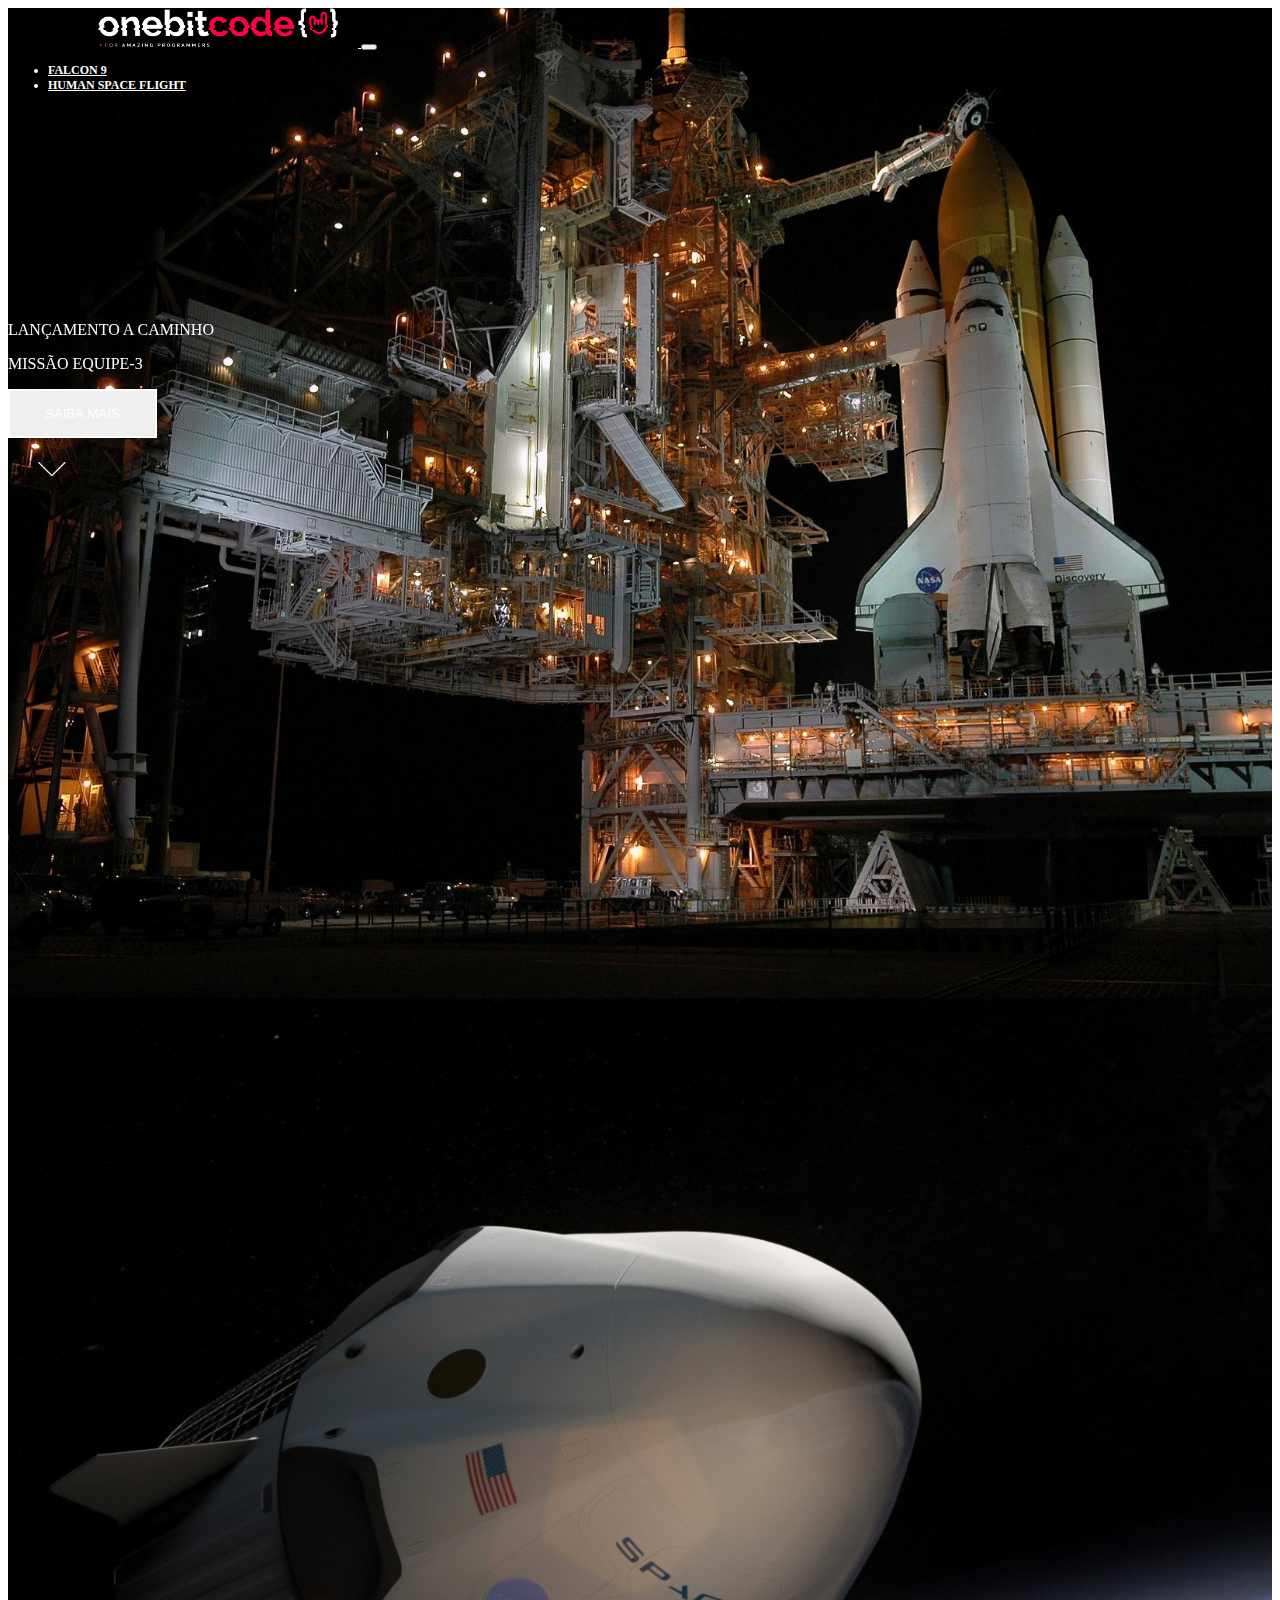
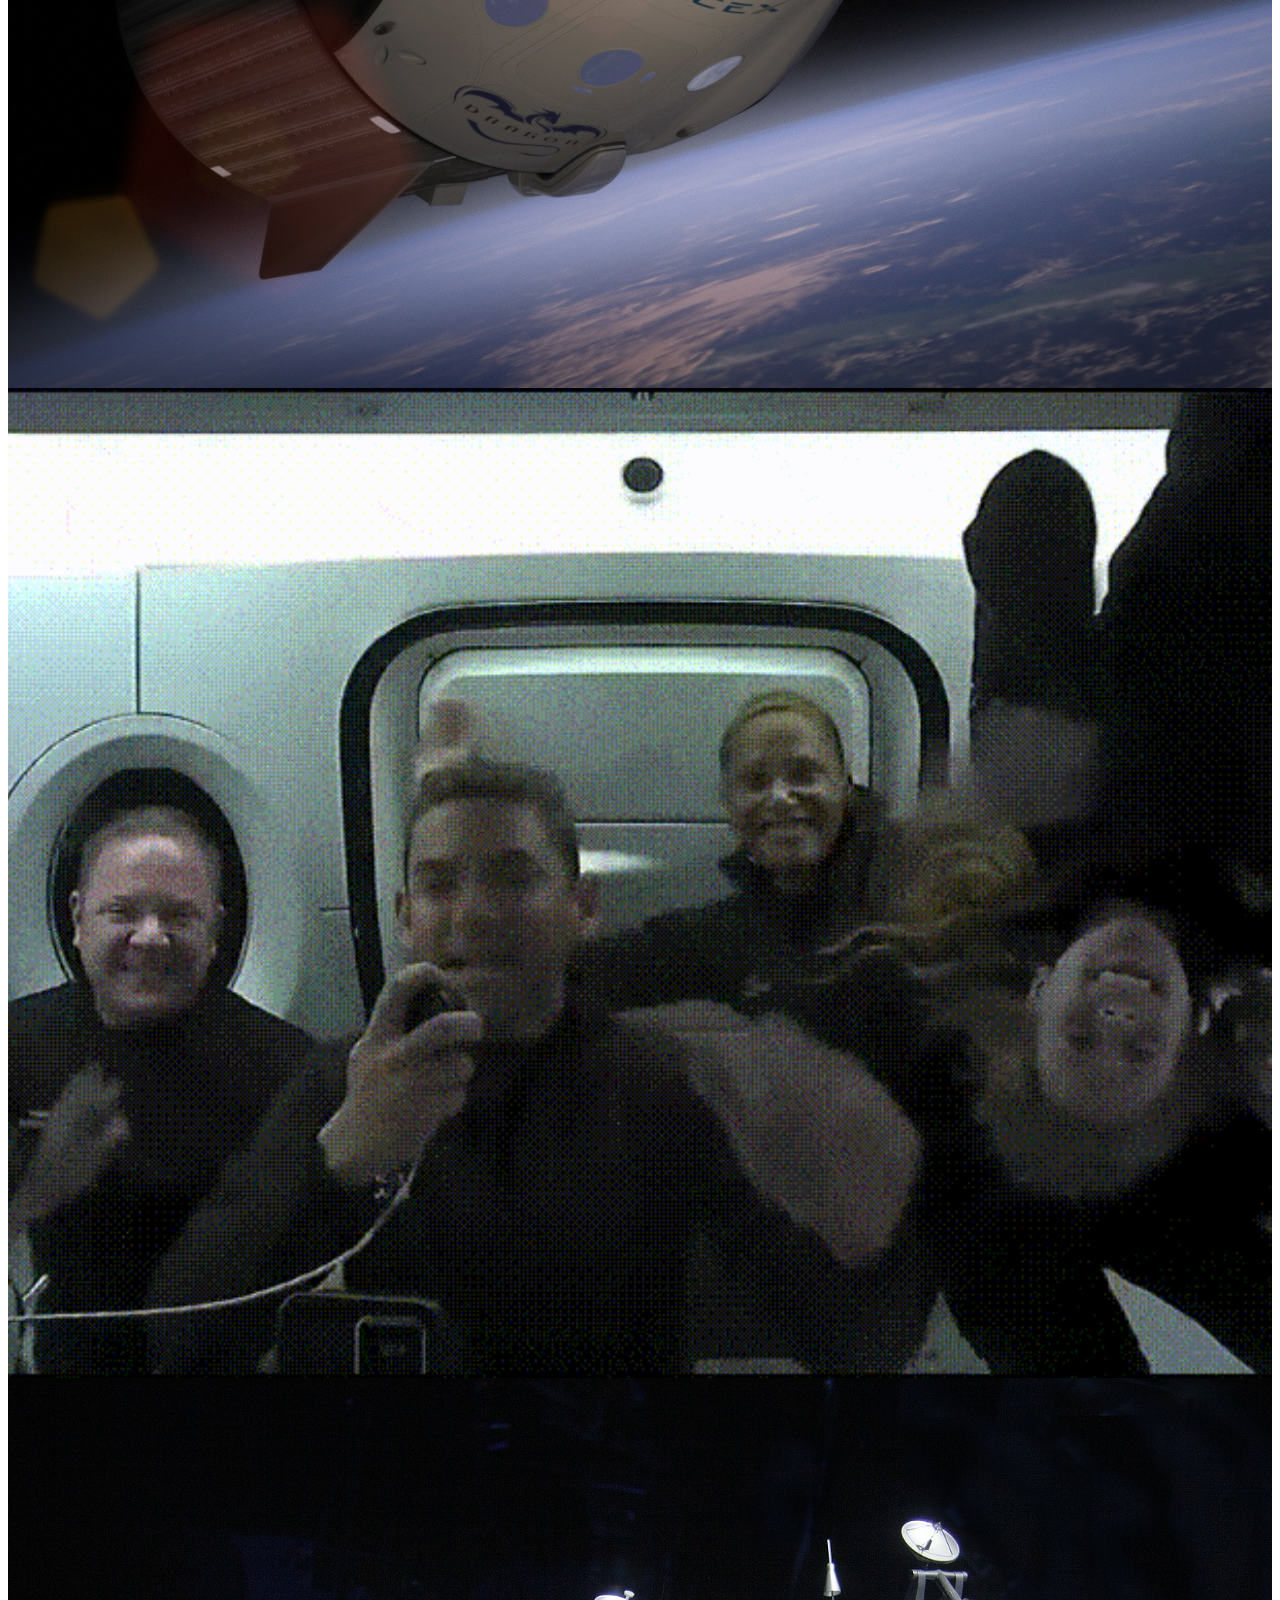
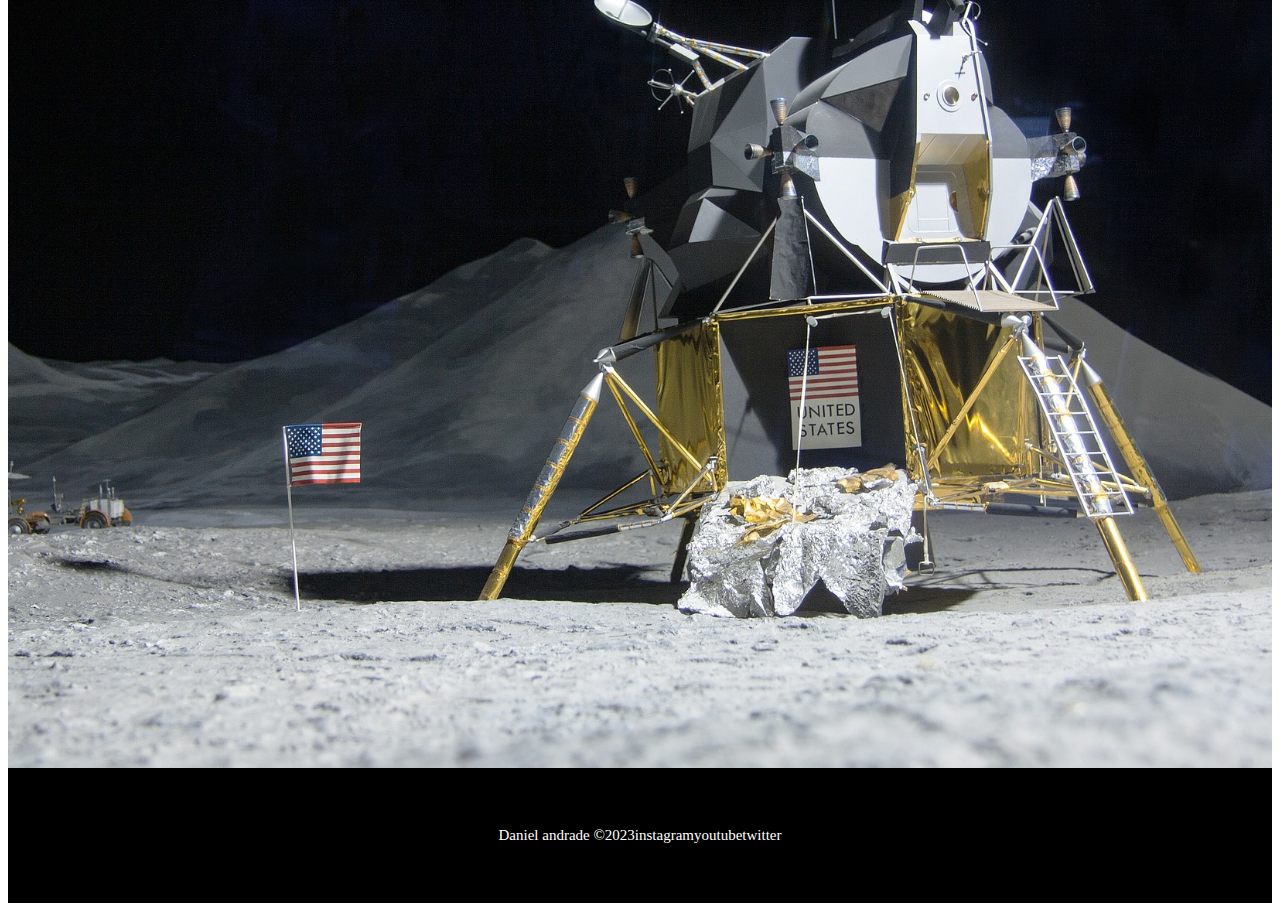
<file: index.html>
<!DOCTYPE html>
<html lang="en">
  <head>
    <meta charset="UTF-8" />
    <meta http-equiv="X-UA-Compatible" content="IE=edge" />
    <meta name="viewport" content="width=device-width, initial-scale=1.0" />

    <!--bootstrap css-->

    <link
      href="https://cdn.jsdelivr.net/npm/bootstrap@5.1.3/dist/css/bootstrap.min.css"
      rel="stylesheet"
      integrity="sha384-1BmE4kWBq78iYhFldvKuhfTAU6auU8tT94WrHftjDbrCEXSU1oBoqyl2QvZ6jIW3"
      crossorigin="anonymous"
    />
    <!-- lib text-->
    <link rel="stylesheet" href="https://unpkg.com/aos@next/dist/aos.css" />
    <!--favicon-->
    <link
      rel="shortcut icon"
      href="./imagens/favicon.png"
      type="image/x-icon"
    />
    <!--link do css -->
    <link rel="stylesheet" href="./css/style.css" />
    <title>Onebitx</title>
  </head>
  <body>
    <div class="container-fluid container00 container01">
      <div class="contaner">
        <header class="header">
          <nav class="navbar navbar-expand-lg navbar-dark bg-transparent pt-4">
            <div class="container-fluid">
              <a class="navbar-brand" href="/index.html">
                <img
                  src="/imagens/logo-obc-2021-darkbg.png"
                  alt="logoOneBitCode"
                  class="logoPc"
                />
              </a>
              <button
                class="navbar-toggler"
                type="button"
                data-bs-toggle="collapse"
                data-bs-target="#navbarNav"
                aria-controls="navbarNav"
                aria-expanded="false"
                aria-label="Toggle navigation"
              >
                <span class="navbar-toggler-icon"></span>
              </button>
              <div class="collapse navbar-collapse" id="navbarNav">
                <ul class="navbar-nav">
                  <li class="nav-item">
                    <a
                      class="nav-link active"
                      aria-current="page"
                      href="/falcon9.html"
                      id="navitem"
                      >FALCON 9</a
                    >
                  </li>
                  <li class="nav-item">
                    <a
                      class="nav-link active"
                      href="/humanspace.html"
                      id="navitem"
                      >HUMAN SPACE FLIGHT</a
                    >
                  </li>
                </ul>
              </div>
            </div>
          </nav>
        </header>
      </div>
      <div
        class="container titlePadding"
        data-aos="fade-up"
        data-aos-duration="1500"
      >
        <p class="h5" id="launchcoming">LANÇAMENTO A CAMINHO</p>
        <p class="h1" class="shortTitle">MISSÃO EQUIPE-3</p>
        <button type="button" class="btn btn-outline-light mt-5" id="button">
          SAIBA MAIS
        </button>
        <div class="container text-center">
          <img
            src="./imagens/home/arrowDown.gif"
            alt="arrowDown"
            class="arrowdown"
          />
        </div>
      </div>
    </div>

    <div class="container-fluid container00 container02">
      <div
        class="container titlePadding"
        data-aos="fade-right"
        data-aos-duration="1500"
      >
        <p class="h5" id="launchcoming">MISSÃO COMCLUÍDA</p>
        <p class="h1" class="">MISSÃO EQUIPE-2 RETORNOU PARA A TERRA</p>
        <button type="button" class="btn btn-outline-light mt-5" id="button">
          SAIBA MAIS
        </button>
      </div>
    </div>

    <div class="container-fluid container00 container03">
      <div
        class="container titlePadding"
        data-aos="fade-down"
        data-aos-duration="1500"
      >
        <p class="h5" id="lauchComing">MISSÃO CONCLUÍDA</p>
        <p class="h1">DRAGON RETORNOU PARA A TERRA</p>
        <button type="button" class="btn btn-outline-light mt-5" id="button">
          SAIBA MAIS
        </button>
      </div>
    </div>

    <div class="container-fluid container00 container04">
      <div
        class="container titlePadding"
        data-aos="fade-down-right"
        data-aos-duration="1500"
      >
        <p class="h1">STARSHIP POUSA ASTRONALTAS DA NASA NA LUA</p>

        <button type="button" class="btn btn-outline-light mt-5" id="button">
          SAIBA MAIS
        </button>
      </div>
    </div>

    <footer class="container-fluid footer">
      <span class="me-4 copyOBC">Daniel andrade &copy;2023</span>
      <p></p>
      <a href="https://www.instagram.com/" target="blank" class="me-4"
        >instagram</a
      >

      <a href="https://www.youtube.com/" class="me-4">youtube</a>

      <a href="https://twitter.com/">twitter</a>
    </footer>

    <!--script bootstrap-->

    <script
      src="https://cdn.jsdelivr.net/npm/bootstrap@5.1.3/dist/js/bootstrap.bundle.min.js"
      integrity="sha384-ka7Sk0Gln4gmtz2MlQnikT1wXgYsOg+OMhuP+IlRH9sENBO0LRn5q+8nbTov4+1p"
      crossorigin="anonymous"
    ></script>

    <!-- script lib-->
    <script src="https://unpkg.com/aos@next/dist/aos.js"></script>
    <script>
      AOS.init();
    </script>
  </body>
</html>
</file>
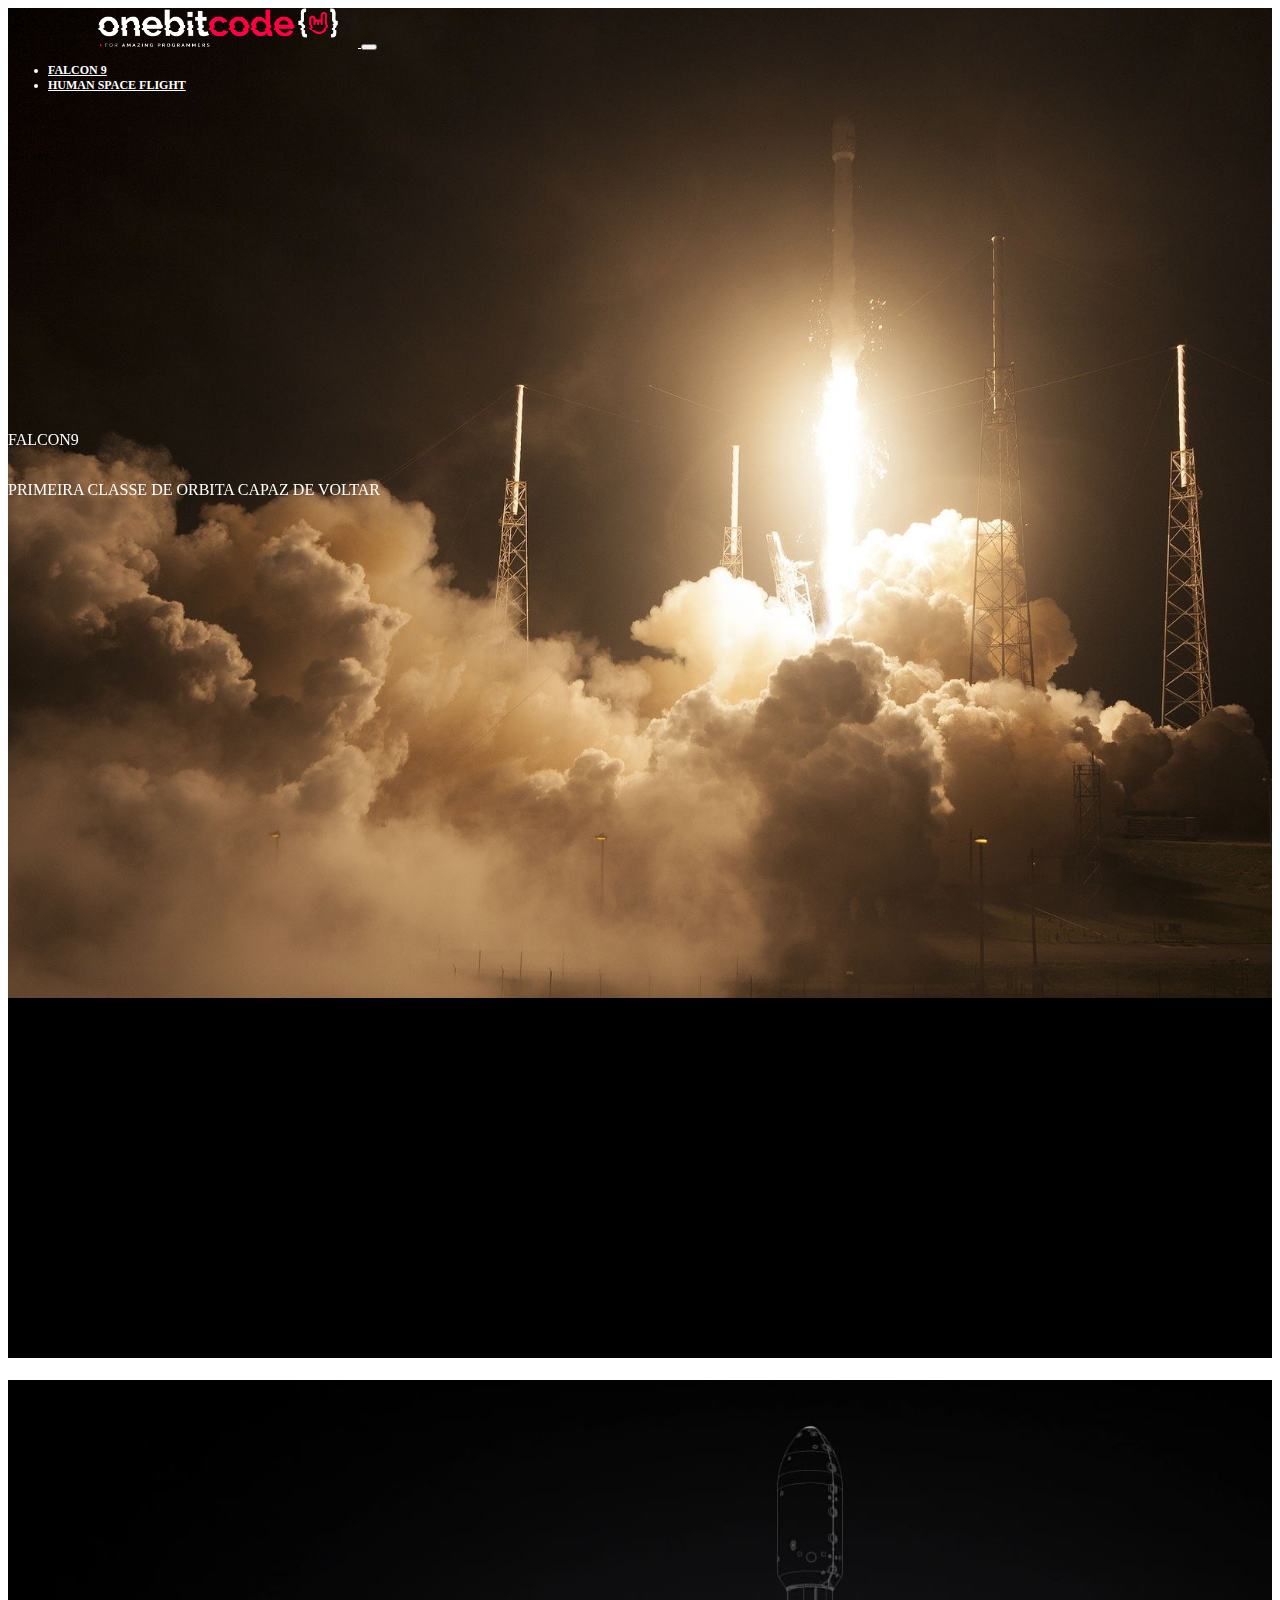
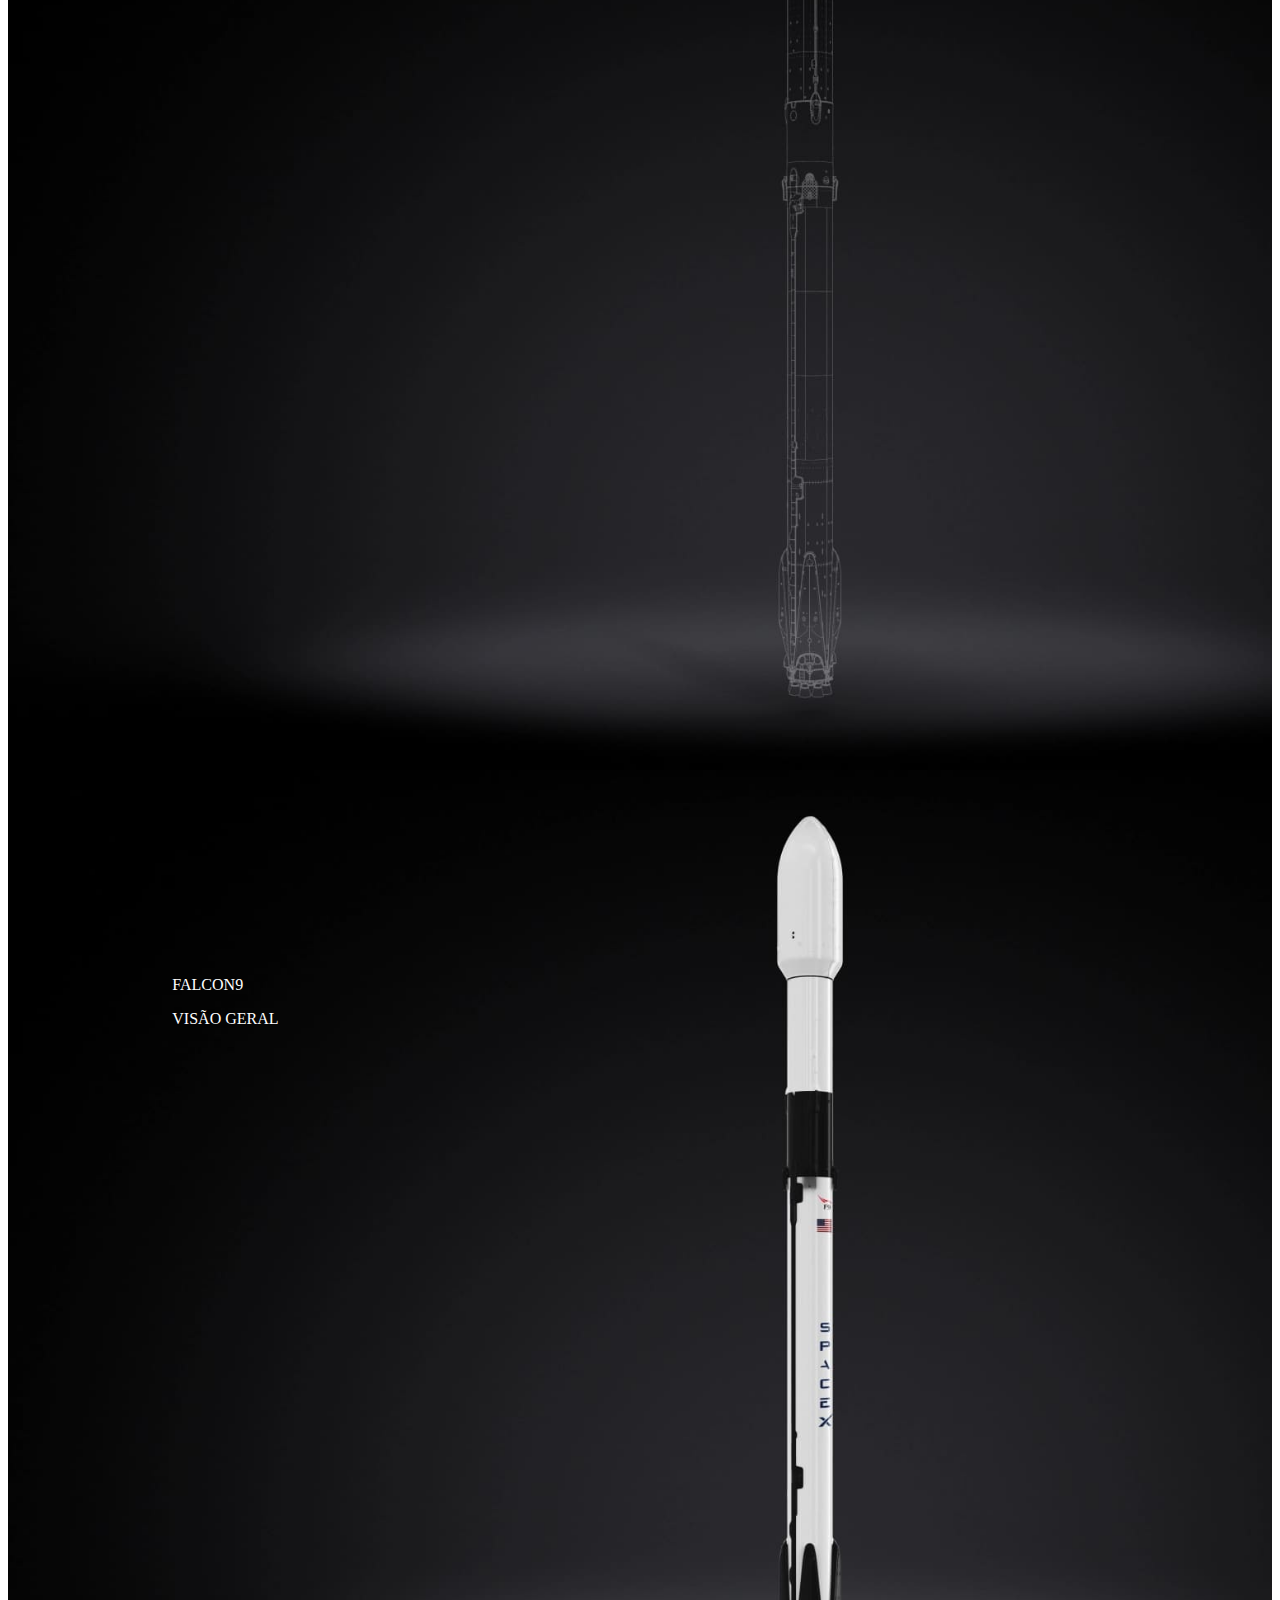
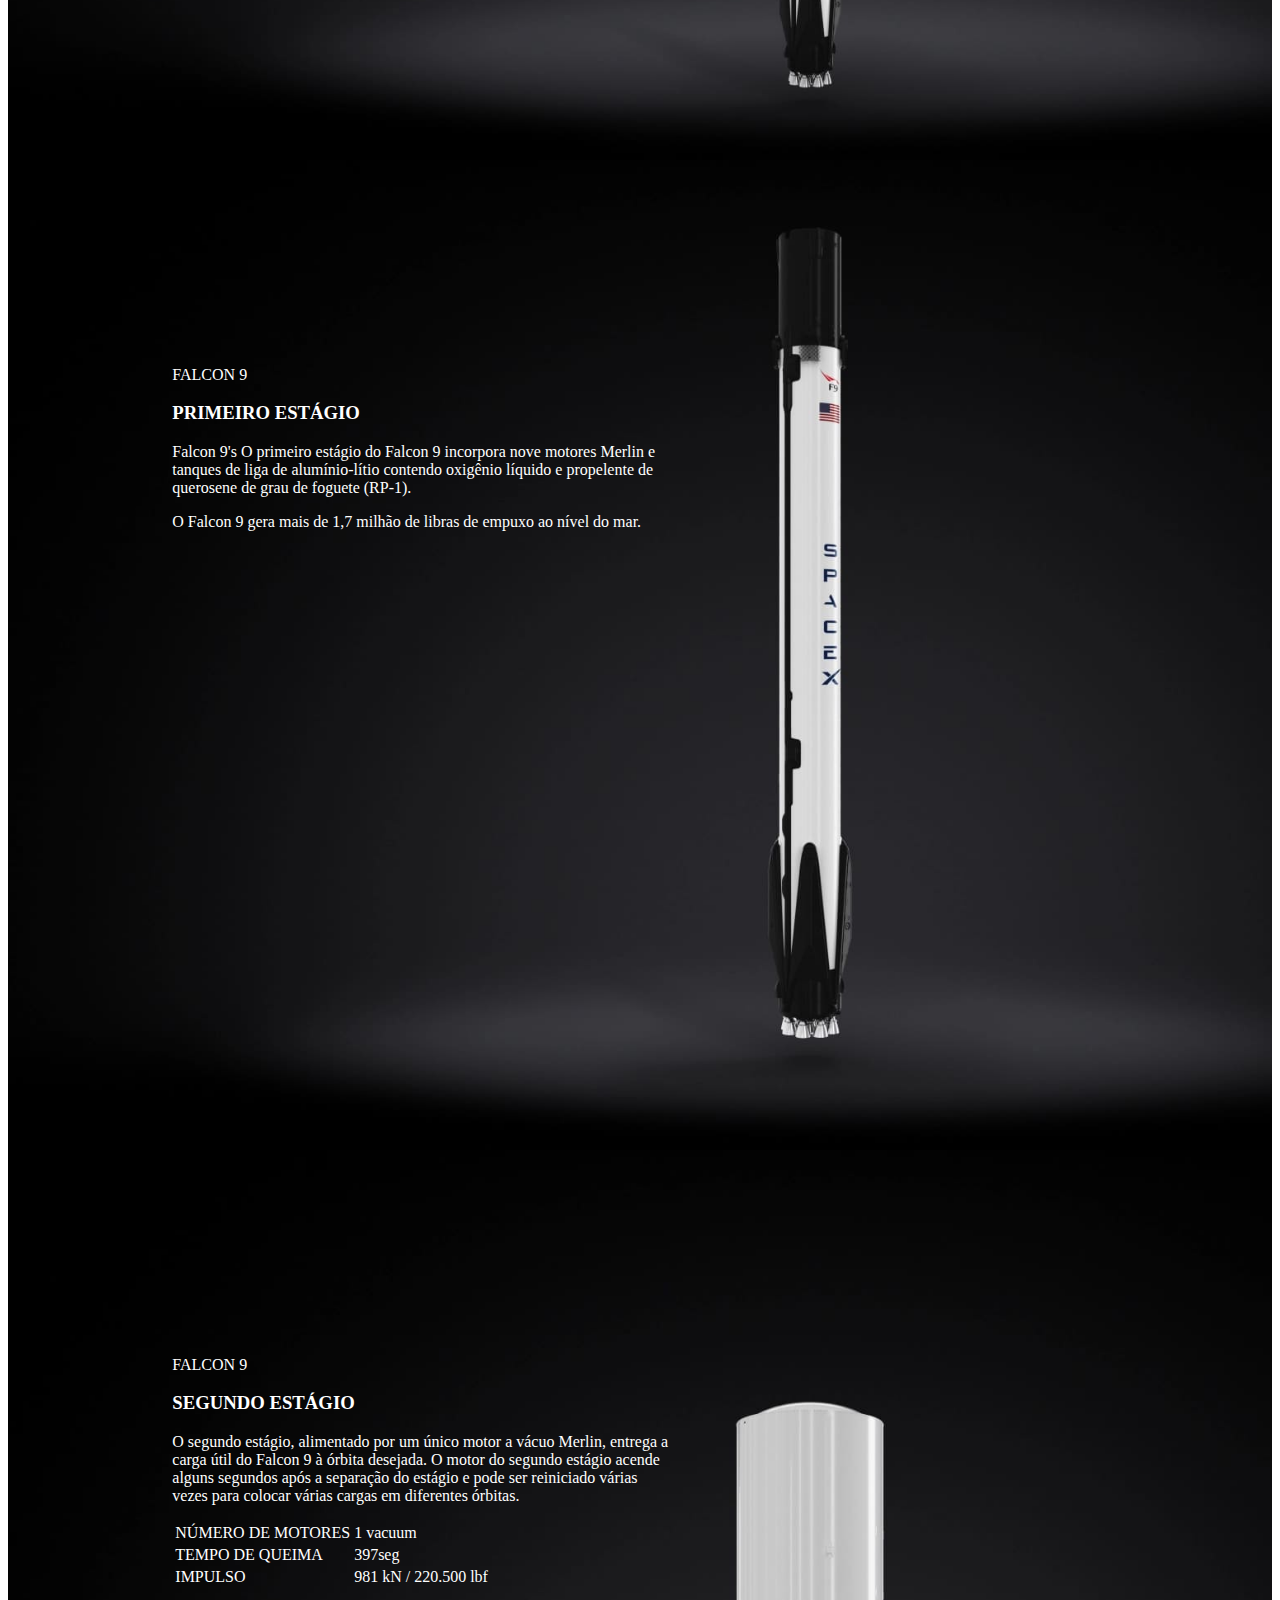
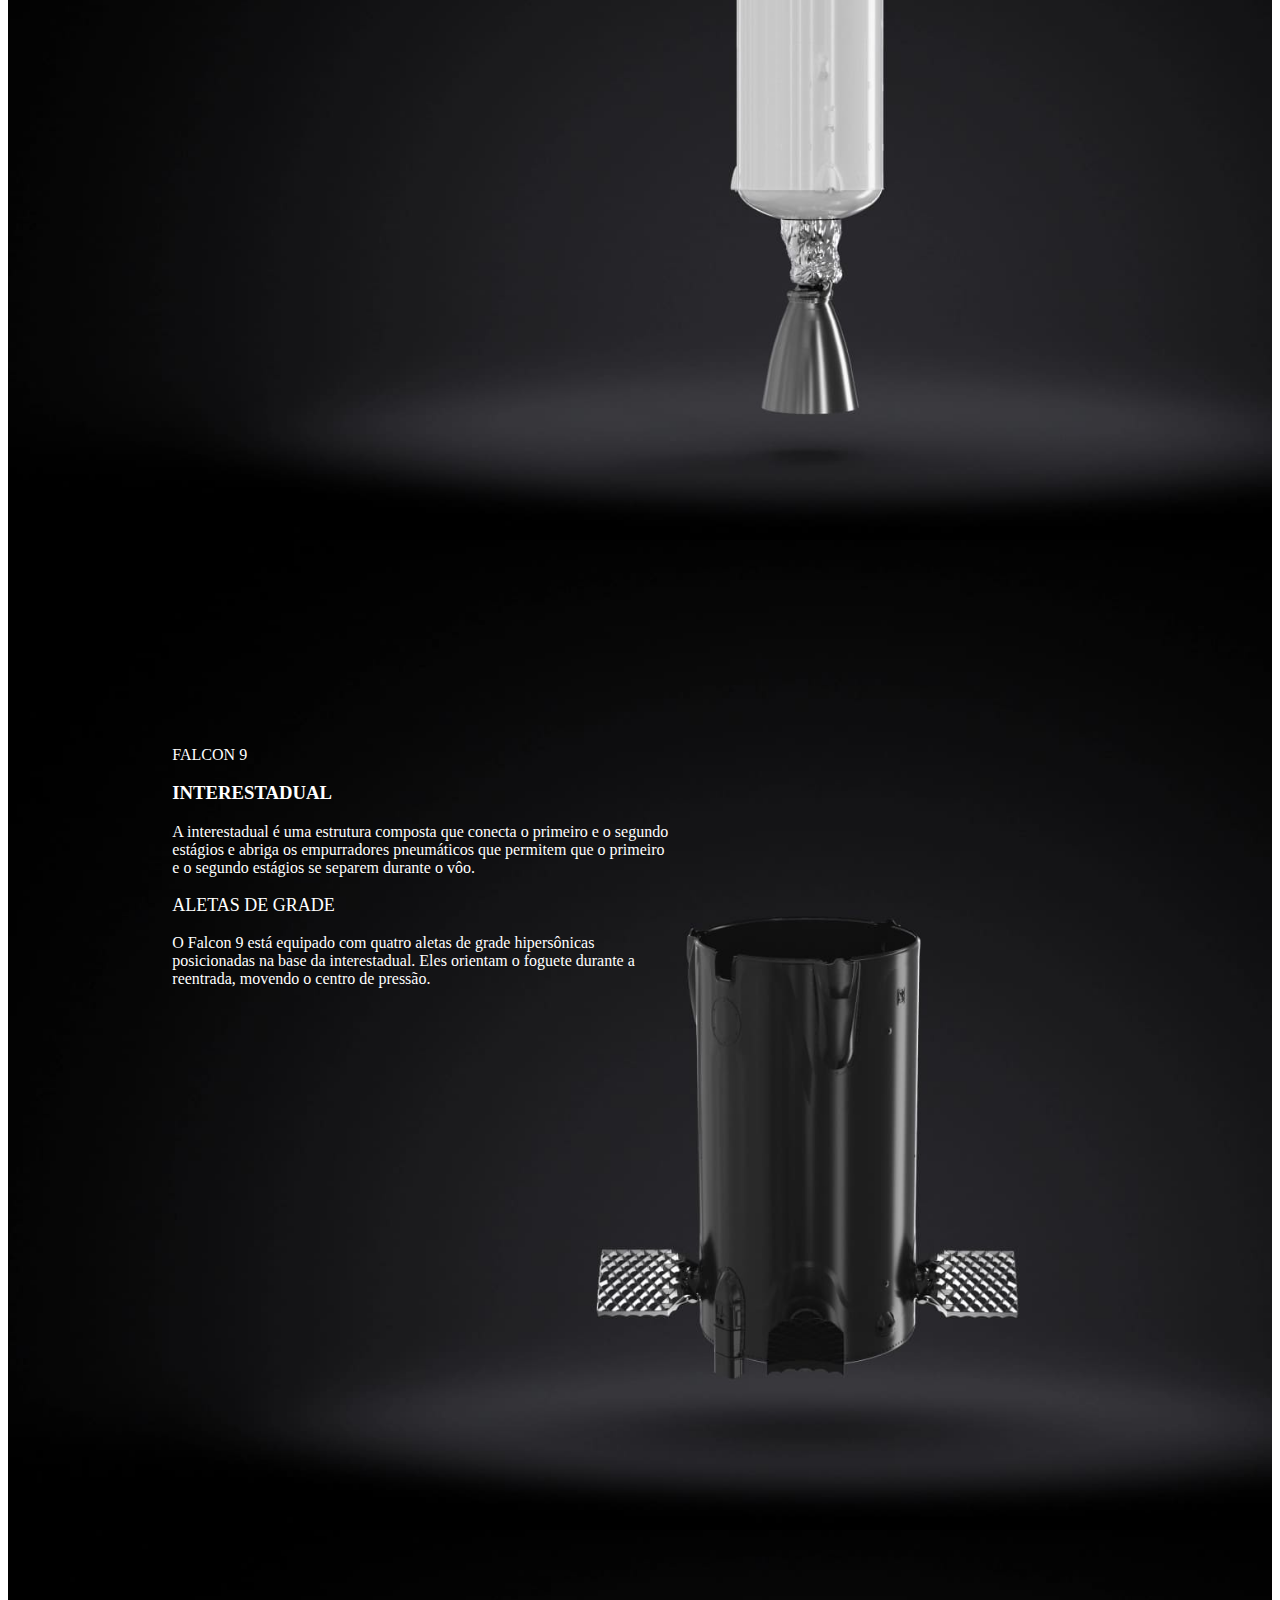
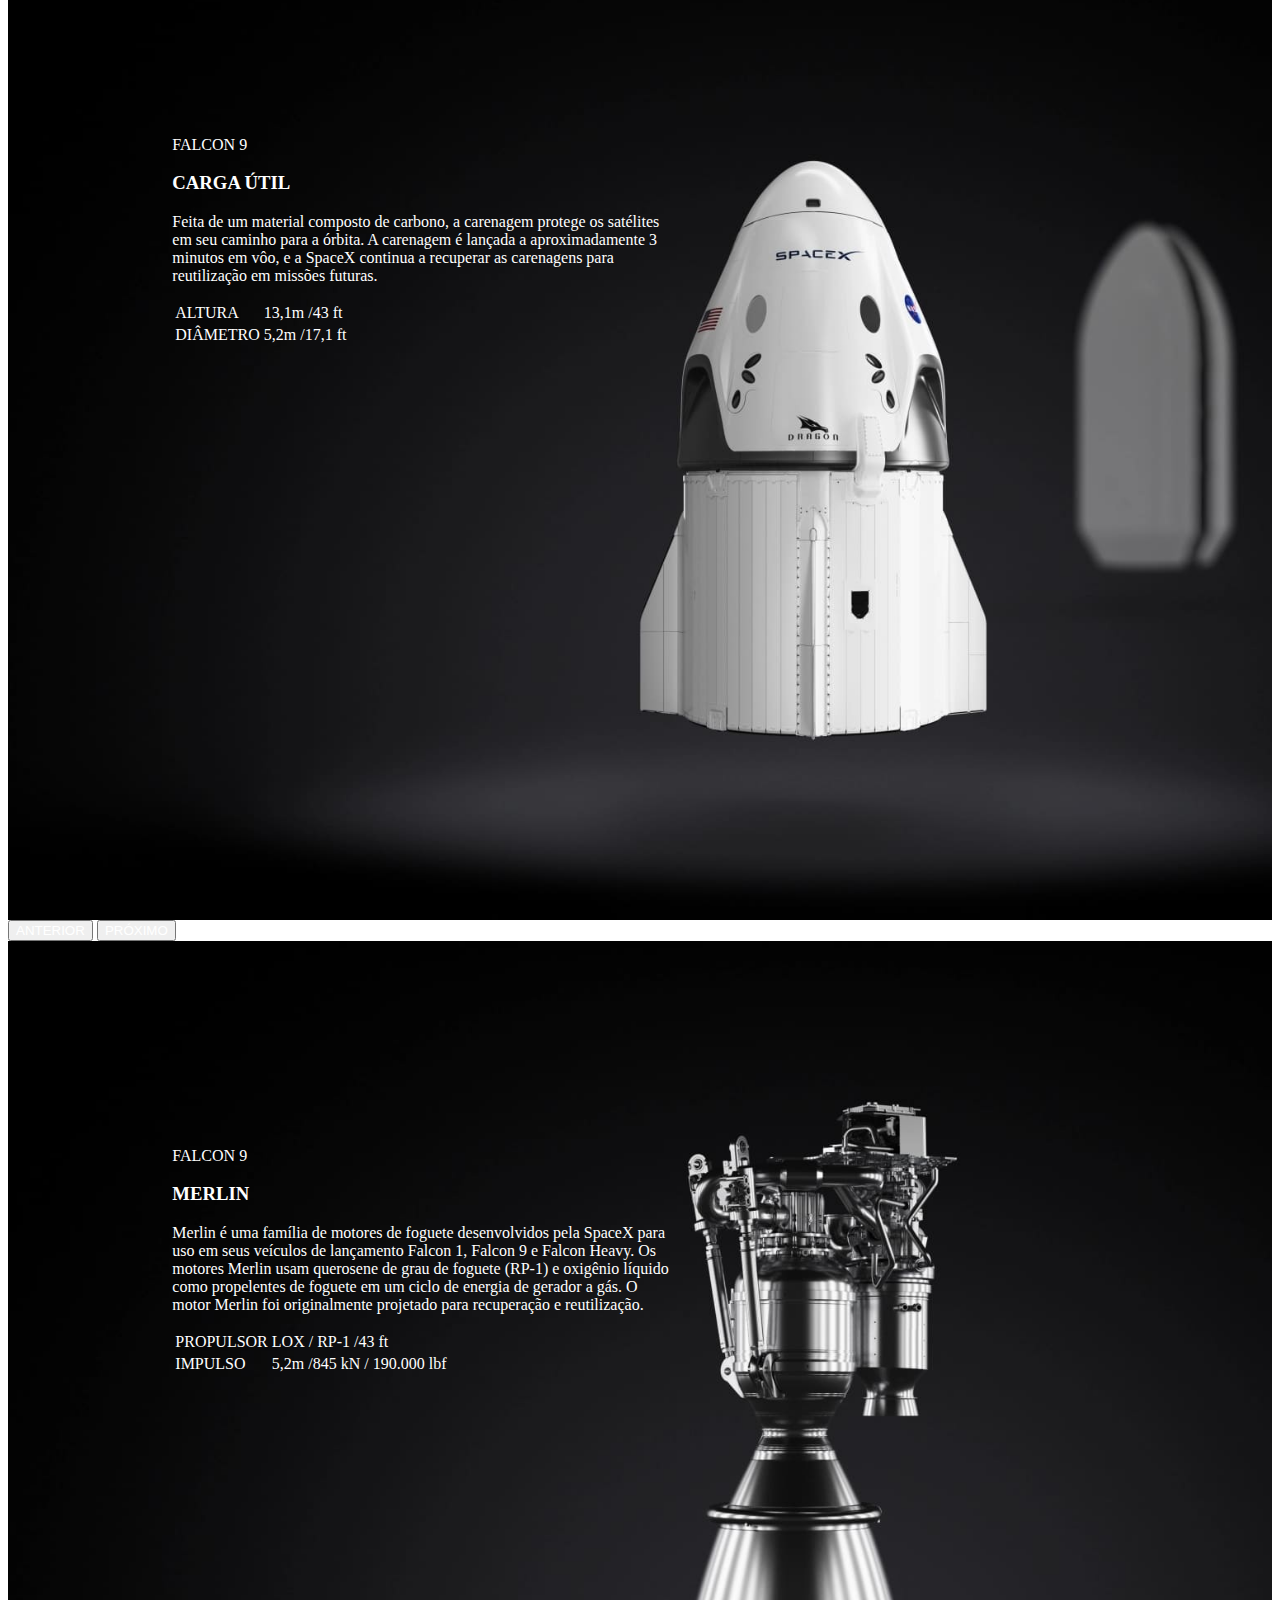
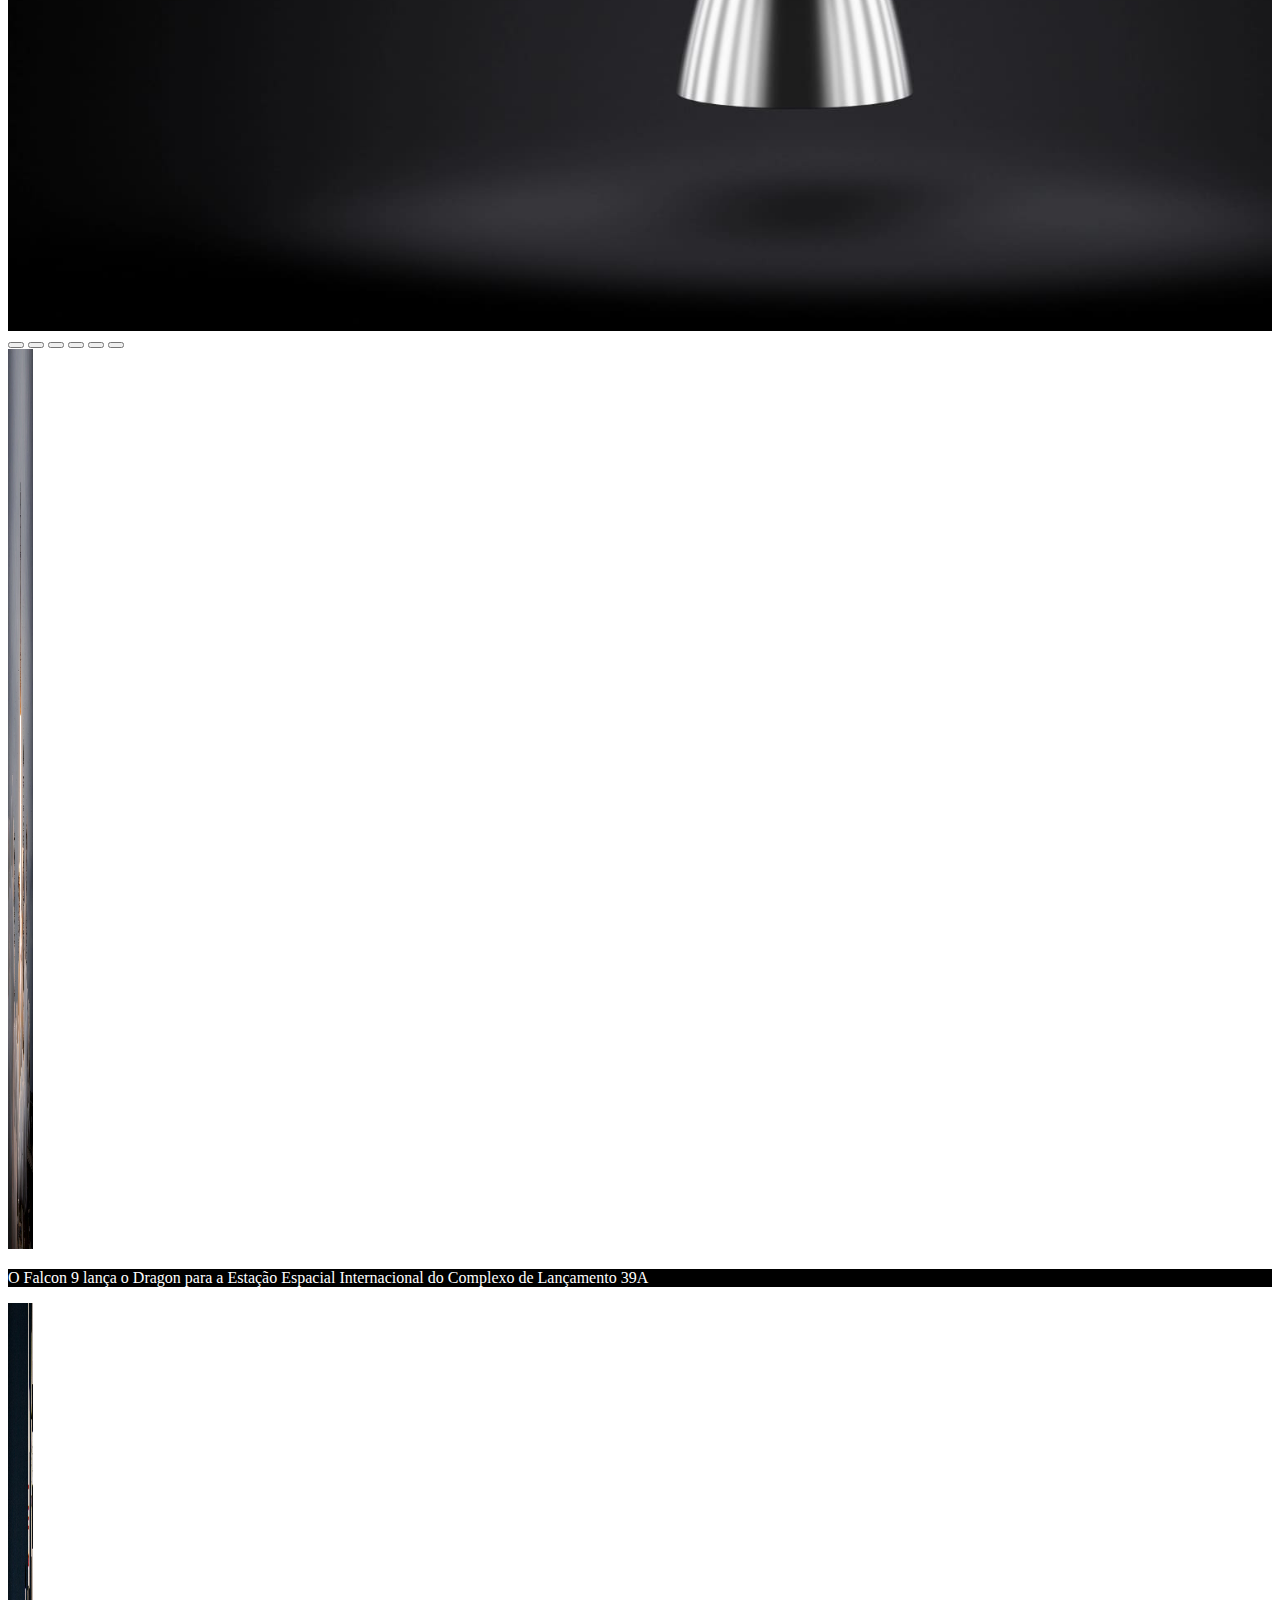
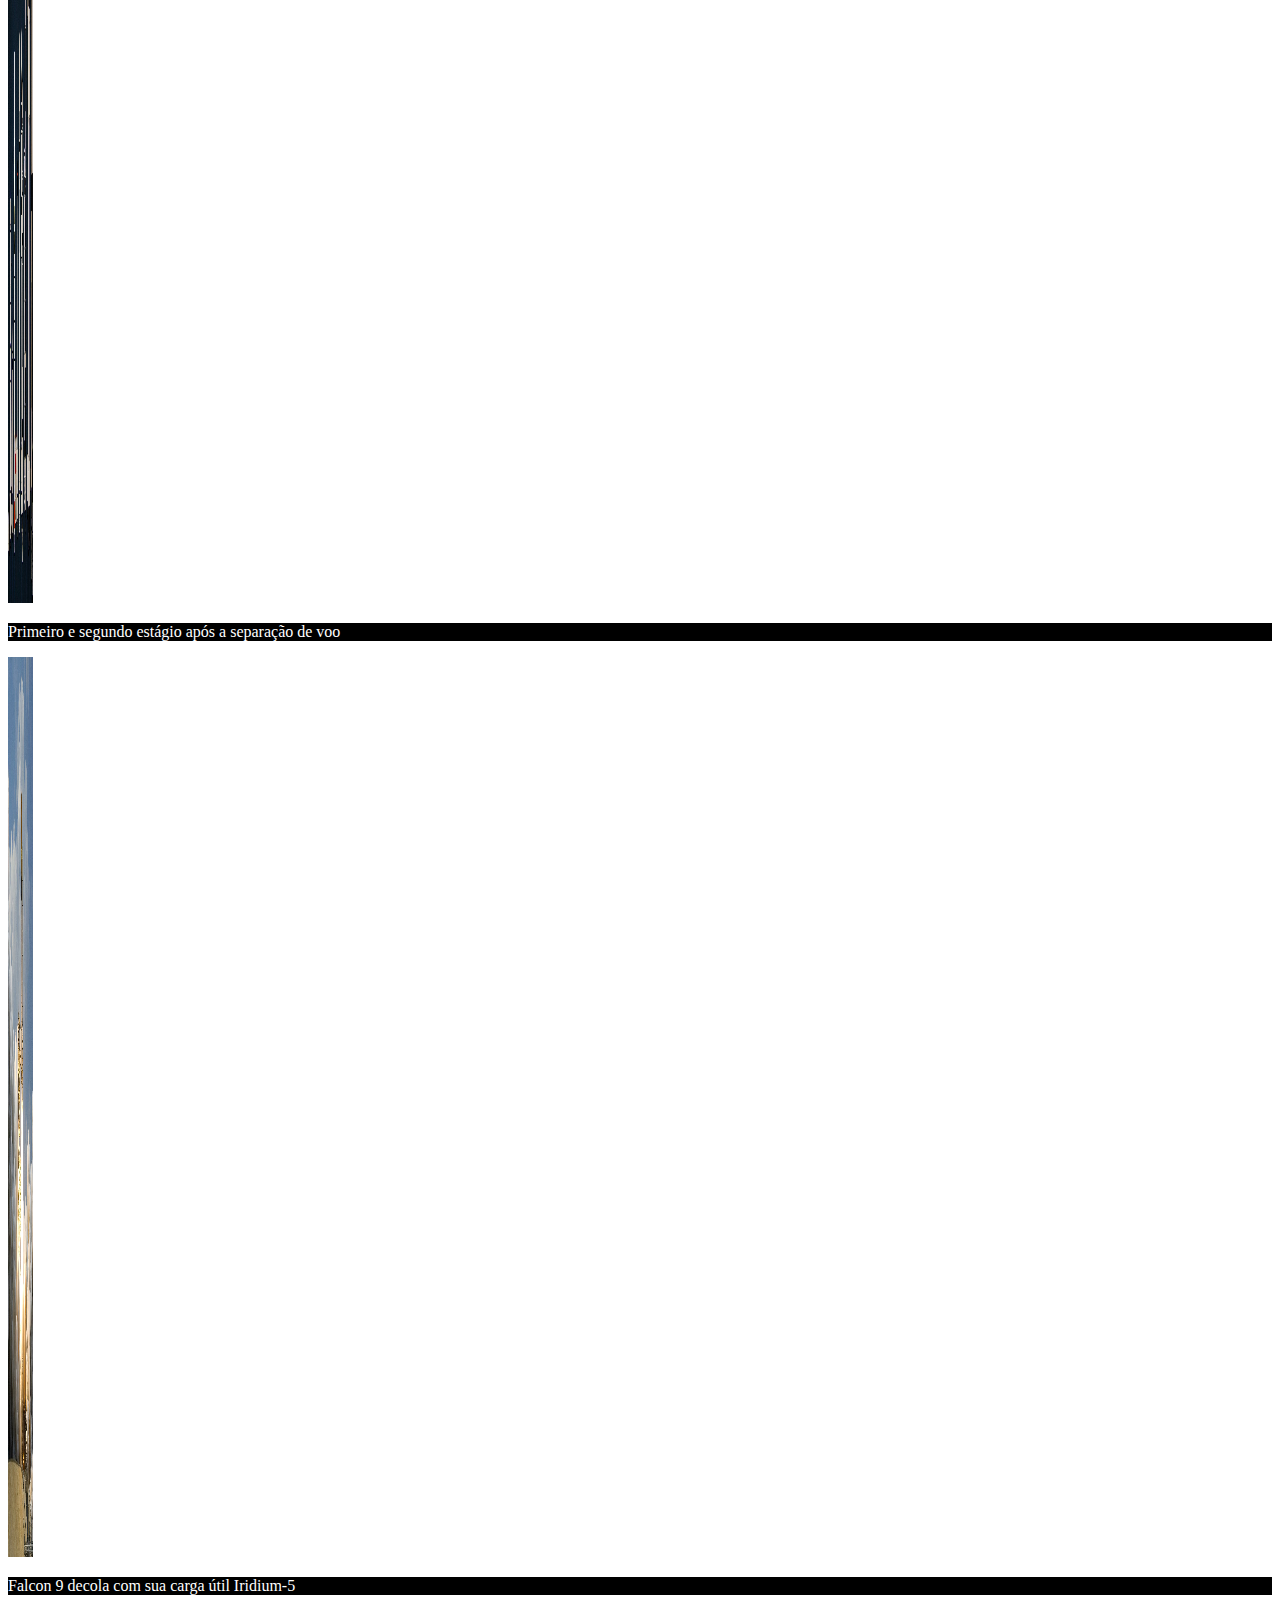
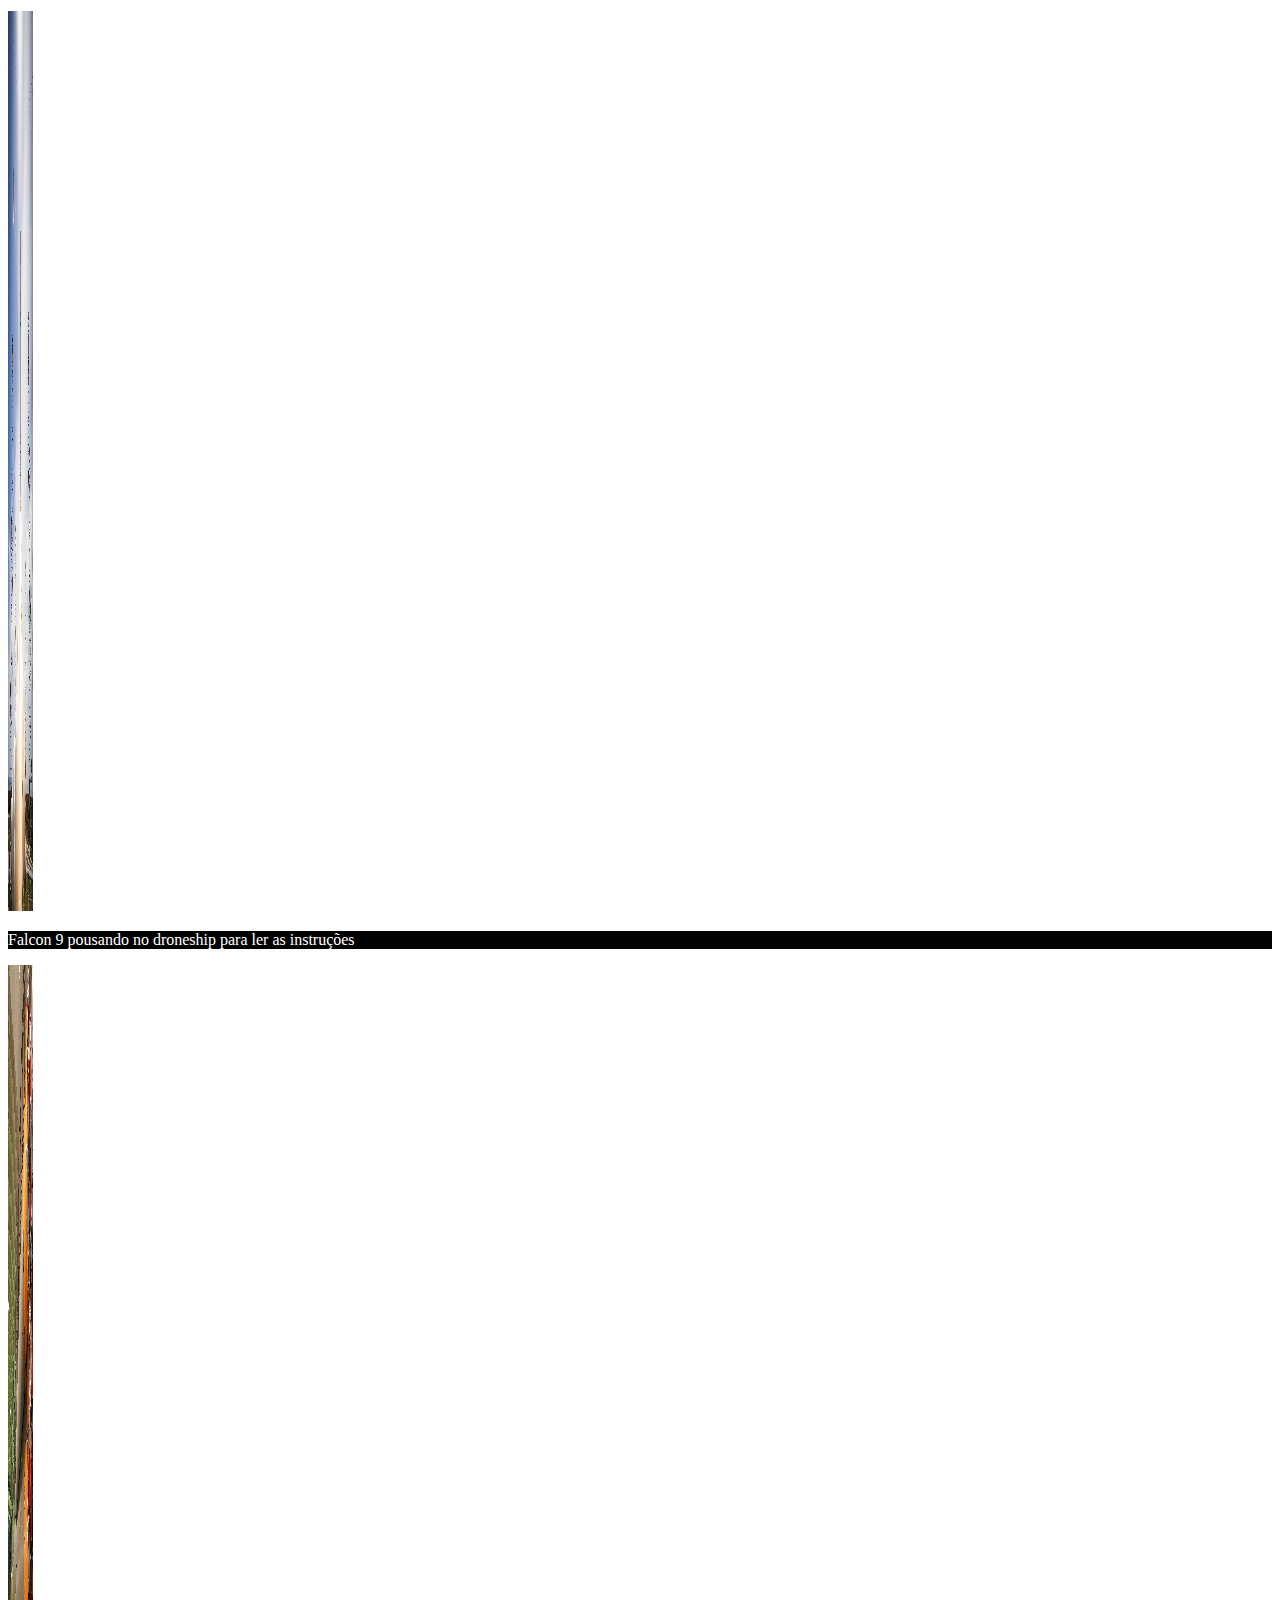
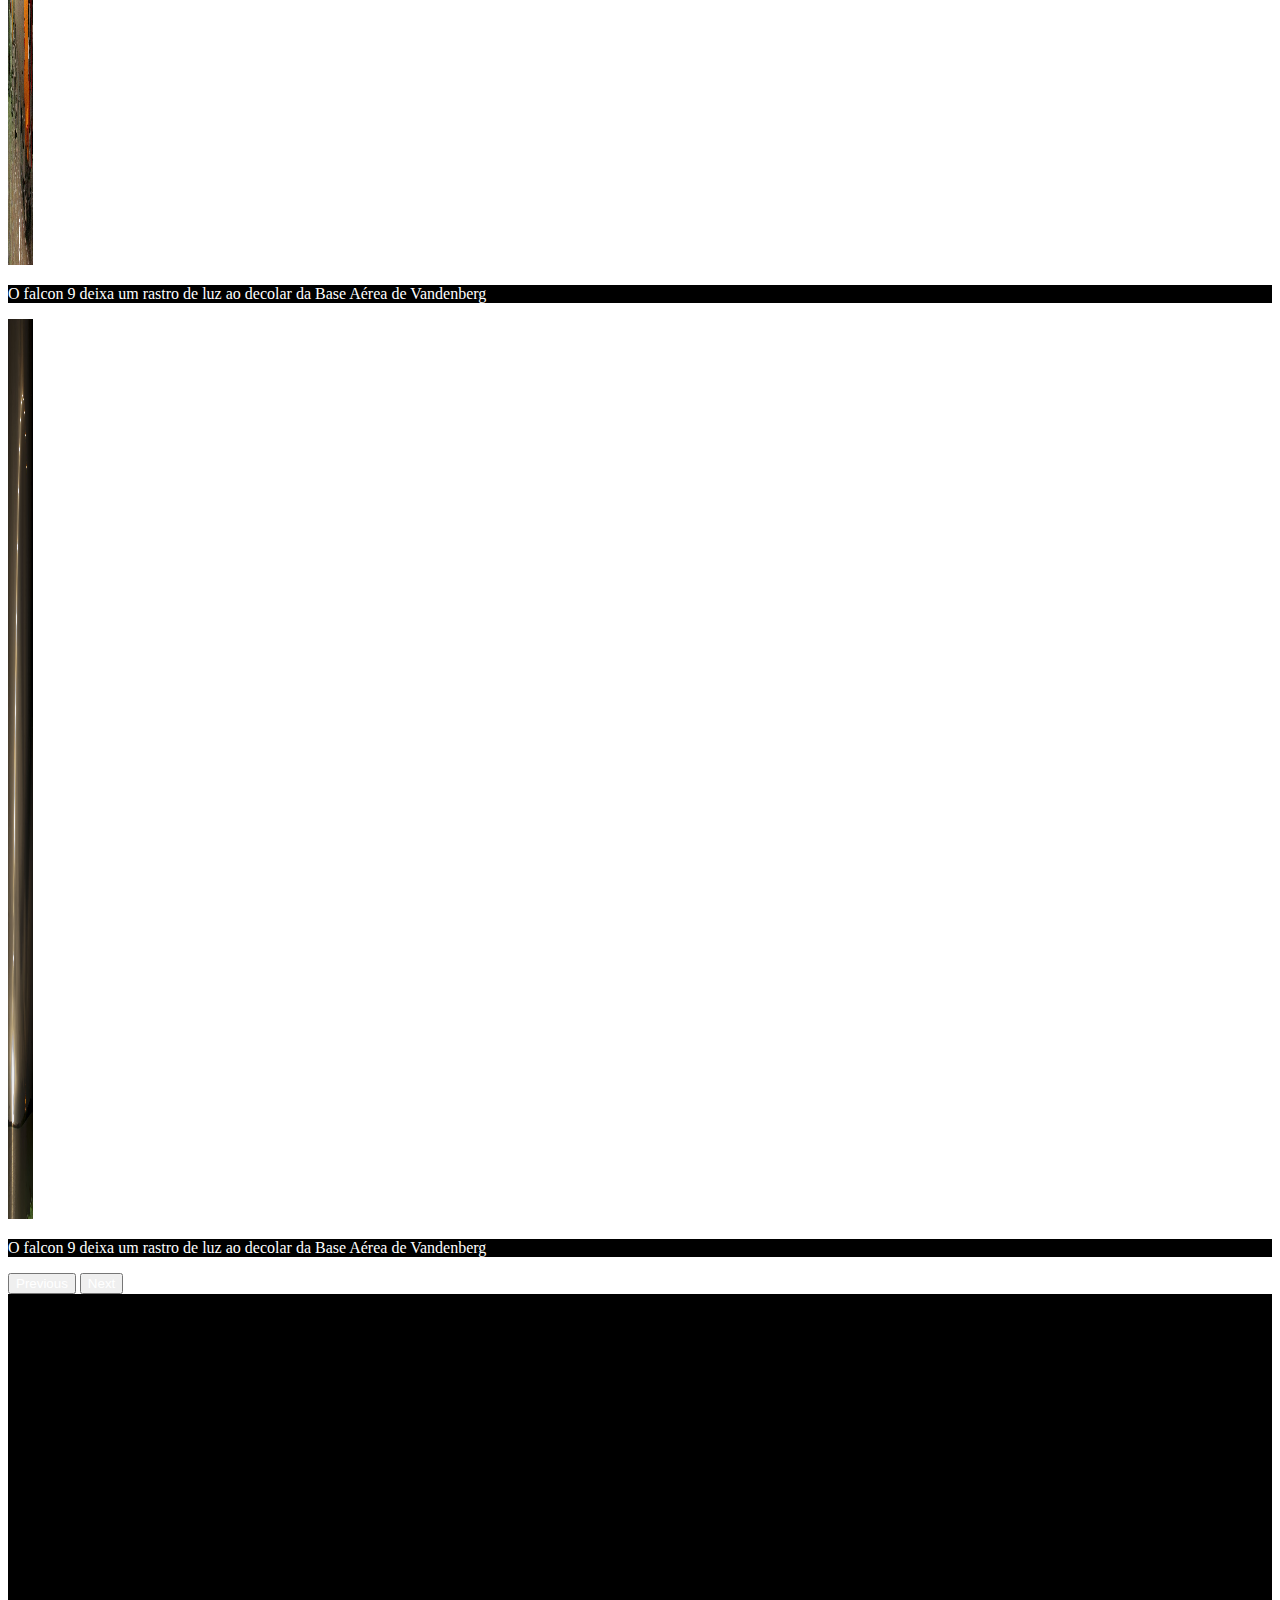
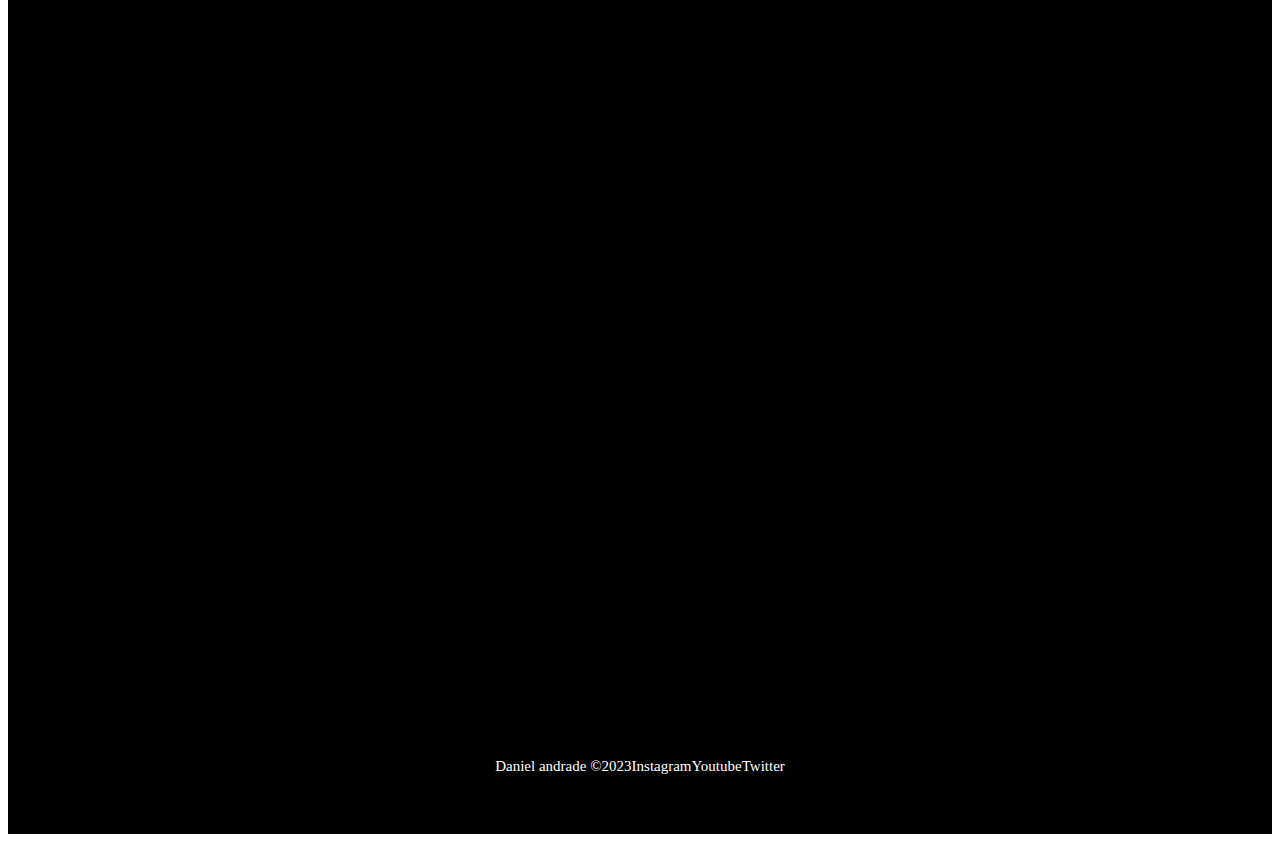
<file: falcon9.html>
<!DOCTYPE html>
<html lang="pt-br">
  <head>
    <meta charset="UTF-8" />
    <meta http-equiv="X-UA-Compatible" content="IE=edge" />
    <meta name="viewport" content="width=device-width, initial-scale=1.0" />

    <!-- bootstrap css -->
    <link
      href="https://cdn.jsdelivr.net/npm/bootstrap@5.1.3/dist/css/bootstrap.min.css"
      rel="stylesheet"
      integrity="sha384-1BmE4kWBq78iYhFldvKuhfTAU6auU8tT94WrHftjDbrCEXSU1oBoqyl2QvZ6jIW3"
      crossorigin="anonymous"
    />

    <!-- lib text -->
    <link rel="stylesheet" href="https://unpkg.com/aos@next/dist/aos.css" />
    <!-- favicon -->
    <link
      rel="shortcut icon"
      href="./imagens/favicon.png"
      type="image/x-icon"
    />

    <!--link do css -->
    <link rel="stylesheet" href="./css/style.css" />

    <title>Falcon9</title>
  </head>
  <body>
    <div class="container-fluid container00 container05">
      <div class="contaner">
        <header class="header">
          <nav class="navbar navbar-expand-lg navbar-dark bg-transparent pt-4">
            <div class="container-fluid">
              <a class="navbar-brand" href="/index.html">
                <img
                  src="/imagens/logo-obc-2021-darkbg.png"
                  alt="logoOneBitCode"
                  class="logoPc"
                />
              </a>
              <button
                class="navbar-toggler"
                type="button"
                data-bs-toggle="collapse"
                data-bs-target="#navbarNav"
                aria-controls="navbarNav"
                aria-expanded="false"
                aria-label="Toggle navigation"
              >
                <span class="navbar-toggler-icon"></span>
              </button>
              <div class="collapse navbar-collapse" id="navbarNav">
                <ul class="navbar-nav">
                  <li class="nav-item">
                    <a
                      class="nav-link active"
                      aria-current="page"
                      href="/falcon9.html"
                      id="navitem"
                      >FALCON 9</a
                    >
                  </li>
                  <li class="nav-item">
                    <a
                      class="nav-link active"
                      href="/humanspace.html"
                      id="navitem"
                      >HUMAN SPACE FLIGHT</a
                    >
                  </li>
                </ul>
              </div>
            </div>
          </nav>
        </header>
      </div>
      <div class="container text-center titlecenter titleContent" data-aos="fade-up" data-aos-duration="1500">
        <p class="h1 titlefalcon9">FALCON9</p>

        <p class="h5 subtitlefalcon">
          PRIMEIRA CLASSE DE ORBITA CAPAZ DE VOLTAR
        </p>
      </div>
    </div>

    <div class="container-fluid numbers">
      <div class="row text-center">
        <div class="col-sm col1">
          <p class="h1 titleNumb" data-aos="flip-up" data-aos-duration="1000">126</p>

          <p class="subtitleNumb" data-aos="flip-up" data-aos-duration="1000">LANÇAMENTO TOTAIS</p>
        </div>

        <div class="col">
          <p class="h1 titleNumb" data-aos="flip-left" data-aos-duration="1000">86</p>

          <p class="subtitleNumb"data-aos="flip-left" data-aos-duration="1000">DESENBARQUE TOTAIS</p>
        </div>
        
        <div class="col-sm col3">
          <p class="h1 titleNumb"data-aos="flip-right" data-aos-duration="1000">68</p>

          <p class="subtitleNumb"data-aos="flip-right" data-aos-duration="1000">FOGUETES RECOPERADOS</p>
        </div>
        </div>


      </div>

      
    </div>

    <div class="container-fluid container00 container06">
      <div
        class="container containerFalcon9Desc">
        <p class="falcon9Desc" data-aos="fade-right" data-aos-duration="1500">
          O Falcon 9 é um foguete reutilizável de dois estágios projetado e fabricado pela SpaceX para o transporte confiável e seguro de pessoas e cargas úteis para a órbita da Terra e além. Falcon 9 é o primeiro foguete reutilizável de classe orbital do mundo. A capacidade de reutilização permite que a SpaceX refile as partes mais caras do foguete, o que, por sua vez, reduz o custo do acesso ao espaço.
        </p>
      </div>
    </div>

    <div id="carouselExampleControlsNoTouching" class="carousel slide" data-bs-touch="false">
      <div class="carousel-inner">
        <div class="carousel-item active container00 carrossel01" data-bs-interval="2000">
          <div class="container" id="overViewPosition">
            <p class="subtitleOvewView">FALCON9</p>
          <P class="h3 titleOverwView">VISÃO GERAL</P>
          <table class="table" id="widthTable">
            <tbody>
                 <tr data-aos="fade-right" data-aos-duration="1500">
                     <td>ALTURA</td>
                     <td class="text-end">70 m<span class="corEscuraTxt">/ 229.6 f</span></td>
                 </tr>
                  <tr data-aos="fade-right" data-aos-duration="1500">
                     <td>DIAMETRO</td>
                     <td class="text-end">3.7 m<span class="corEscuraTxt"> / 12 ft</span></td>
                  </tr>
                 <tr data-aos="fade-right" data-aos-duration="1500">
                     <td>MASSA</td>
                     <td class="text-end">549,054 kg<span class="corEscuraTxt"> / 1,207,920 lb</span></td>
                 </tr>
                 <tr data-aos="fade-right" data-aos-duration="1500">
                     <td>CARGA MÁXIMA PARA LEO</td>
                     <td class="text-end">22,800 kg<span class="corEscuraTxt"> / 50,265 lb</span></td>
                 </tr>
                 <tr data-aos="fade-right" data-aos-duration="1600">
                     <td>CARGA MÁXIMA PARA GTO</td>
                     <td class="text-end">8,300 kg<span class="corEscuraTxt"> / 18,300 lb</span></td>
                 </tr>
                 <tr data-aos="fade-right" data-aos-duration="1300">
                     <td>CARGA MÁXIMA PARA MARTE</td>
                     <td class="text-end">4,020 kg<span class="corEscuraTxt"> / 8,860 lb</span></td>
                 </tr>
          </tbody>
          </table>
          </div>
          
        </div>
        <div class="carousel-item container00 carrossel02" data-bs-interval="2000">
          <div class="container" id="overViewPosition">
            <p class="subTitleOvewView">FALCON 9</p>
            <h3 class="titleOverView">PRIMEIRO ESTÁGIO</h3>
             <p>
                Falcon 9's O primeiro estágio do Falcon 9 incorpora nove motores Merlin e tanques de liga de
                alumínio-lítio
                contendo oxigênio líquido e propelente de querosene de grau de foguete (RP-1).
             </p>
            <p>
                O Falcon 9 gera mais de 1,7 milhão de libras de empuxo ao nível do mar.
            </p>
         </div>
    </div>
    <div class="carousel-item container00 carrossel03" data-bs-interval="2000">
         <div class="container" id="overViewPosition">
            <p class="subTitleOvewView">FALCON 9</p>
            <h3 class="titleOverView">SEGUNDO ESTÁGIO</h3>
            <p>
                O segundo estágio, alimentado por um único motor a vácuo Merlin, entrega a carga útil do Falcon
                9 à órbita desejada. O motor do segundo estágio acende alguns segundos após a separação do
                estágio e pode ser reiniciado várias vezes para colocar várias cargas em diferentes órbitas.
            </p>
            <table class="table" id="widthTable">
              <tbody>
                     <tr>
                        <td>NÚMERO DE MOTORES</td>
                        <td class=" text-end">1 vacuum</td>
                     </tr>
                     <tr>
                        <td>TEMPO DE QUEIMA</td>
                        <td class=" text-end">397seg</td>
                     </tr>
                     <tr>
                        <td>IMPULSO</td>
                        <td class=" text-end">981 kN <span>/ 220.500 lbf</span></td>
                     </tr>
               </tbody>
           </table>
       </div>
   </div>
     <div class="carousel-item container00 carrossel04" data-bs-interval="2000">
        <div class="container" id="overViewPosition">
            <p class="subTitleOvewView">FALCON 9</p>
            <h3 class="titleOverView">INTERESTADUAL</h3>
            <p>
                A interestadual é uma estrutura composta que conecta o primeiro e o segundo estágios e abriga os
                empurradores pneumáticos que permitem que o primeiro e o segundo estágios se separem durante o
                vôo.
            </p>
            <p style="font-size: 18px;">ALETAS DE GRADE</p>
            <p>
                O Falcon 9 está equipado com quatro aletas de grade hipersônicas posicionadas na base da
                interestadual. Eles orientam o foguete durante a reentrada, movendo o centro de pressão.
            </p>
       </div>
    </div>
    <div class="carousel-item container00 carrossel05" data-bs-interval="2000">
       <div class="container" id="overViewPosition">
            <p class="subTitleOvewView">FALCON 9</p>
            <h3 class="titleOverView">CARGA ÚTIL</h3>
            <p>
                Feita de um material composto de carbono, a carenagem protege os satélites em seu caminho para a
                órbita. A carenagem é lançada a aproximadamente 3 minutos em vôo, e a SpaceX continua a
                recuperar as carenagens para reutilização em missões futuras.
            </p>
            <table class="table" id="widthTable">
                <tbody>
                    <tr>
                        <td>ALTURA</td>
                        <td class=" text-end">13,1m <span>/43 ft</span></td>
                    </tr>
                    <tr>
                        <td>DIÂMETRO</td>
                        <td class=" text-end">5,2m <span>/17,1 ft</span></td>
                    </tr>
                </tbody>
           </table>
       </div>
        </div>
      </div>
      <button class="carousel-control-prev" type="button" data-bs-target="#carouselExampleControlsNoTouching" data-bs-slide="prev">
        <span class="carousel-control-prev-icon" aria-hidden="true"></span>
        <span class="visually-hidden">ANTERIOR </span>
      </button>
      <button class="carousel-control-next" type="button" data-bs-target="#carouselExampleControlsNoTouching" data-bs-slide="next">
        <span class="carousel-control-next-icon" aria-hidden="true"></span>
        <span class="visually-hidden">PRÓXIMO</span>
      </button>
    </div>

    
    <div class="container-fulid container00 container07">
      <div class="container" id="overViewPosition" data-bs-interval="2000000">
        <p class="subTitleOvewView">FALCON 9</p>
        <h3 class="titleOverView">MERLIN</h3>
        <p>
          Merlin é uma família de motores de foguete desenvolvidos pela SpaceX para uso em seus veículos de lançamento Falcon 1, Falcon 9 e Falcon Heavy. Os motores Merlin usam querosene de grau de foguete (RP-1) e oxigênio líquido como propelentes de foguete em um ciclo de energia de gerador a gás. O motor Merlin foi originalmente projetado para recuperação e reutilização.


        </p>
        <table class="table" id="widthTable">
            <tbody>
                <tr>
                    <td>PROPULSOR</td>
                    <td class=" text-end">LOX / RP-1 <span>/43 ft</span></td>
                </tr>
                <tr>
                    <td>IMPULSO</td>
                    <td class=" text-end">5,2m <span>/845 kN / 190.000 lbf</span></td>
                </tr>
            </tbody>
       </table>
   </div>
    </div>

    
    <div id="carouselExampleCaptions" class="carousel slide carrosselSlide" data-bs-ride="carousel">
      <div class="carousel-indicators">
          <button type="button" data-bs-target="#carouselExampleCaptions" data-bs-slide-to="0" class="active"
              aria-current="true" aria-label="Slide 1"></button>
          <button type="button" data-bs-target="#carouselExampleCaptions" data-bs-slide-to="1"
              aria-label="Slide 2"></button>
          <button type="button" data-bs-target="#carouselExampleCaptions" data-bs-slide-to="2"
              aria-label="Slide 3"></button>
          <button type="button" data-bs-target="#carouselExampleCaptions" data-bs-slide-to="3"
              aria-label="Slide 4"></button>
          <button type="button" data-bs-target="#carouselExampleCaptions" data-bs-slide-to="4"
              aria-label="Slide 5"></button>
          <button type="button" data-bs-target="#carouselExampleCaptions" data-bs-slide-to="5"
              aria-label="Slide 6"></button>
      </div>
      <div class="carousel-inner">
          <div class="carousel-item active" data-bs-interval="1000000">
              <img src="/imagens/falcon9/09.jpg" class="d-block w-100" alt="...">
              <div class="carousel-caption d-md-block">
                  <p class="carouselText">O Falcon 9 lança o Dragon para a Estação Espacial Internacional do Complexo
                      de
                      Lançamento 39A</p>
              </div>
          </div>
          <div class="carousel-item" data-bs-interval="2000000">
              <img src="/imagens/falcon9/10.jpg" class="d-block w-100" alt="...">
              <div class="carousel-caption d-md-block">
                 <p class="carouselText">Primeiro e segundo estágio após a separação de voo</p>
              </div>
          </div>
          <div class="carousel-item" data-bs-interval="3000000">
              <img src="/imagens/falcon9/11.jpg" class="d-block w-100" alt="...">
              <div class="carousel-caption d-md-block">
                  <p class="carouselText">Falcon 9 decola com sua carga útil Iridium-5</p>
              </div>
          </div>
          <div class="carousel-item" data-bs-interval="3000000">
              <img src="/imagens/falcon9/12.jpg" class="d-block w-100" alt="...">
              <div class="carousel-caption d-md-block">
                  <p class="carouselText">Falcon 9 pousando no droneship para ler as instruções</p>
              </div>
          </div>
          <div class="carousel-item" data-bs-interval="3000000">
              <img src="/imagens/falcon9/13.jpg" class="d-block w-100" alt="...">
              <div class="carousel-caption d-md-block">
                <p class="carouselText">O falcon 9 deixa um rastro de luz ao decolar da Base Aérea de Vandenberg
                </p>
              </div>
          </div>
          <div class="carousel-item" data-bs-interval="3000000">
              <img src="/imagens/falcon9/14.jpg" class="d-block w-100" alt="...">
              <div class="carousel-caption d-md-block">
                  <p class="carouselText">O falcon 9 deixa um rastro de luz ao decolar da Base Aérea de Vandenberg
                  </p>
              </div>
          </div>
      </div>
      <button class="carousel-control-prev" type="button" data-bs-target="#carouselExampleCaptions"
          data-bs-slide="prev">
          <span class="carousel-control-prev-icon" aria-hidden="true"></span>
          <span class="visually-hidden">Previous</span>
      </button>
      <button class="carousel-control-next" type="button" data-bs-target="#carouselExampleCaptions"
          data-bs-slide="next">
          <span class="carousel-control-next-icon" aria-hidden="true"></span>
          <span class="visually-hidden">Next</span>
      </button>
  </div>

  <div class="container-fluid text-center downloadDesc">
    <p data-aos="fade-right" data-aos-duration="1200"><span>Para mais informações sobre os serviçoes entre em
            contato
            com</span> <a href="https://www.instagram.com/onebitcode/" target="blank" class="emailDnl">Danielandrade526@yahoo.com</a></p>


    <button type="button" class="btn btn-outline-light p-3" data-aos="flip-left" data-aos-duration="1000">BAIXAR
        GUIA DO USUÁRIO</button>
    <button type="button" class="btn btn-outline-light p-3 button " data-aos="flip-up" data-aos-duration="1300">CAPACIDADES
        E
        SERVIÇOS</button>
</div>

   

    <footer class="container-fluid footer">
      <span class="me-4 copyOBC">Daniel andrade &copy;2023</span>
      <p></p>
      <a href="https://www.instagram.com/" target="blank" class="me-4"
        >Instagram</a
      >

      <a href="https://www.youtube.com/" class="me-4 blank">Youtube</a>

      <a href="https://twitter.com/">Twitter</a>
    </footer>

    <!-- bootstrap script -->
    <script src="https://cdn.jsdelivr.net/npm/bootstrap@5.1.3/dist/js/bootstrap.bundle.min.js" integrity="sha384-ka7Sk0Gln4gmtz2MlQnikT1wXgYsOg+OMhuP+IlRH9sENBO0LRn5q+8nbTov4+1p" crossorigin="anonymous"></script> 

    <!-- lib text -->
    <script src="https://unpkg.com/aos@next/dist/aos.js"></script>
    <script>
      AOS.init();
    </script>
  </body>
</html>
</file>
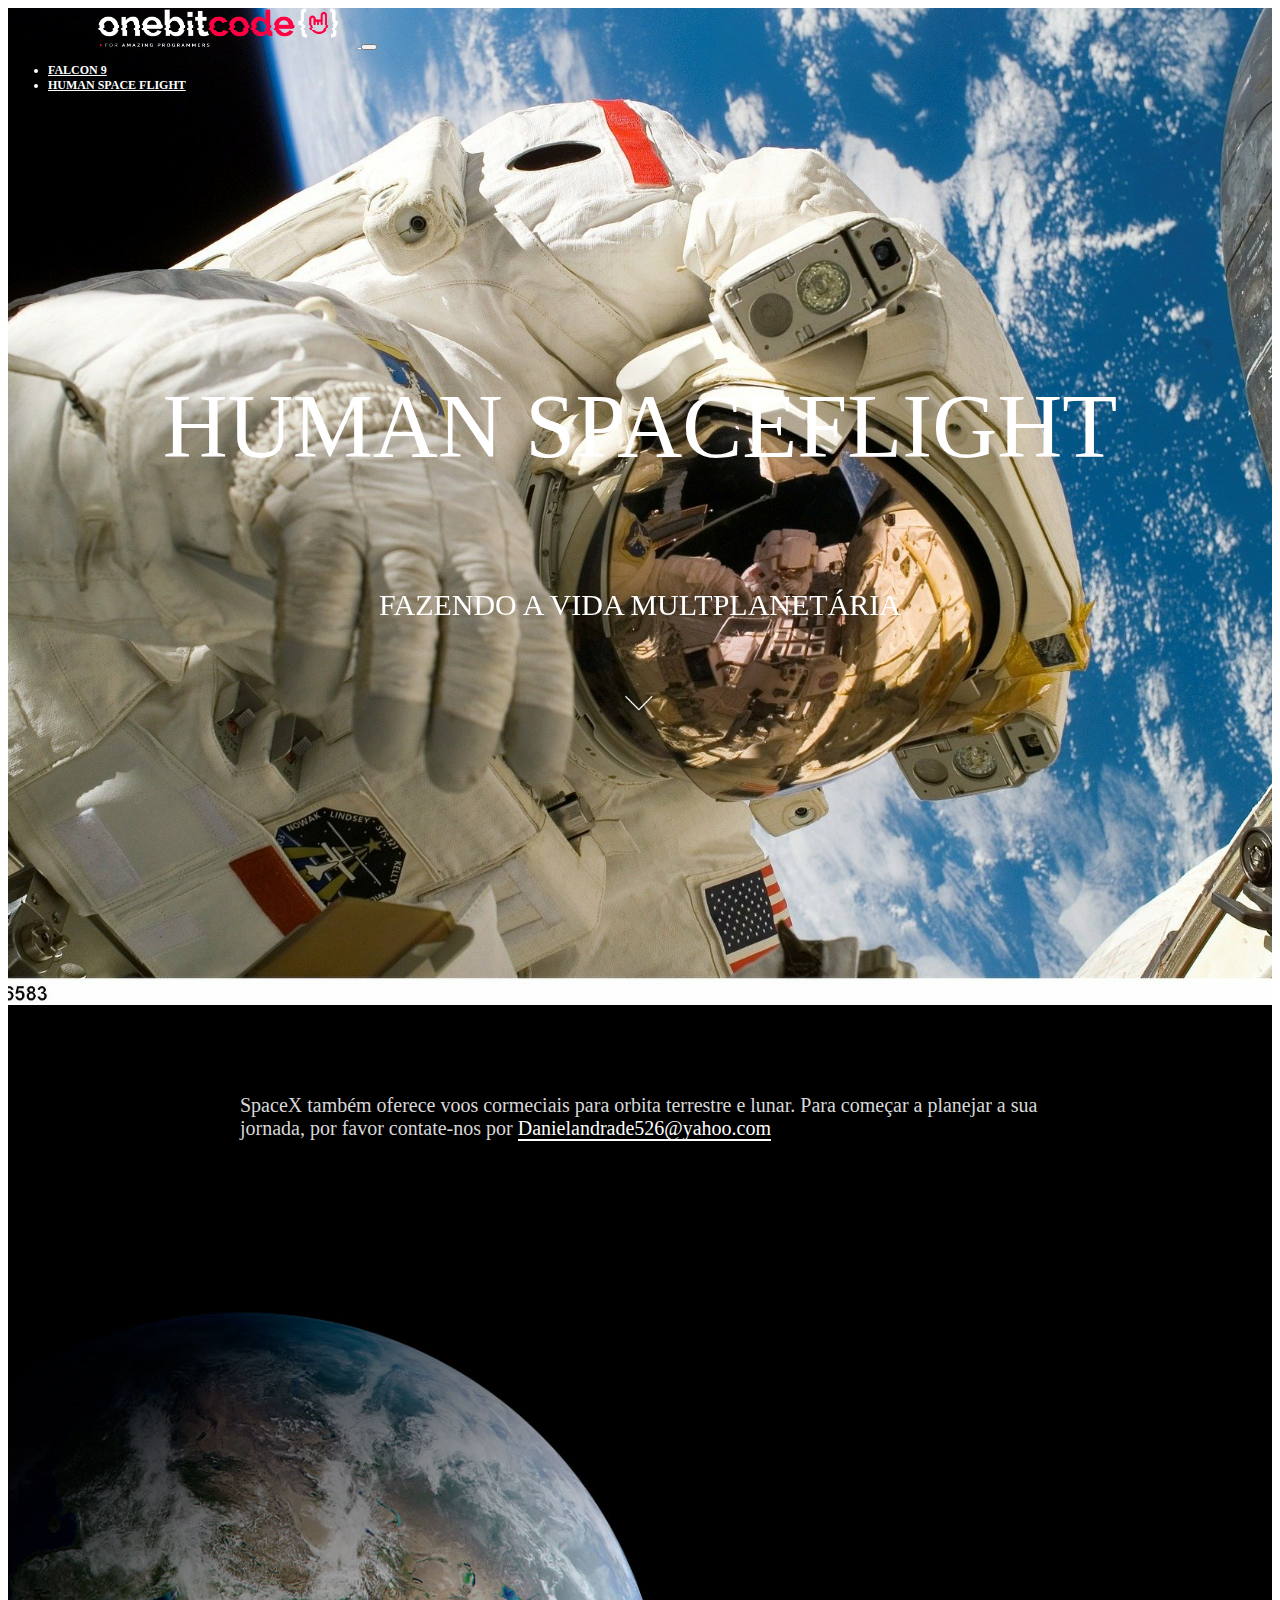
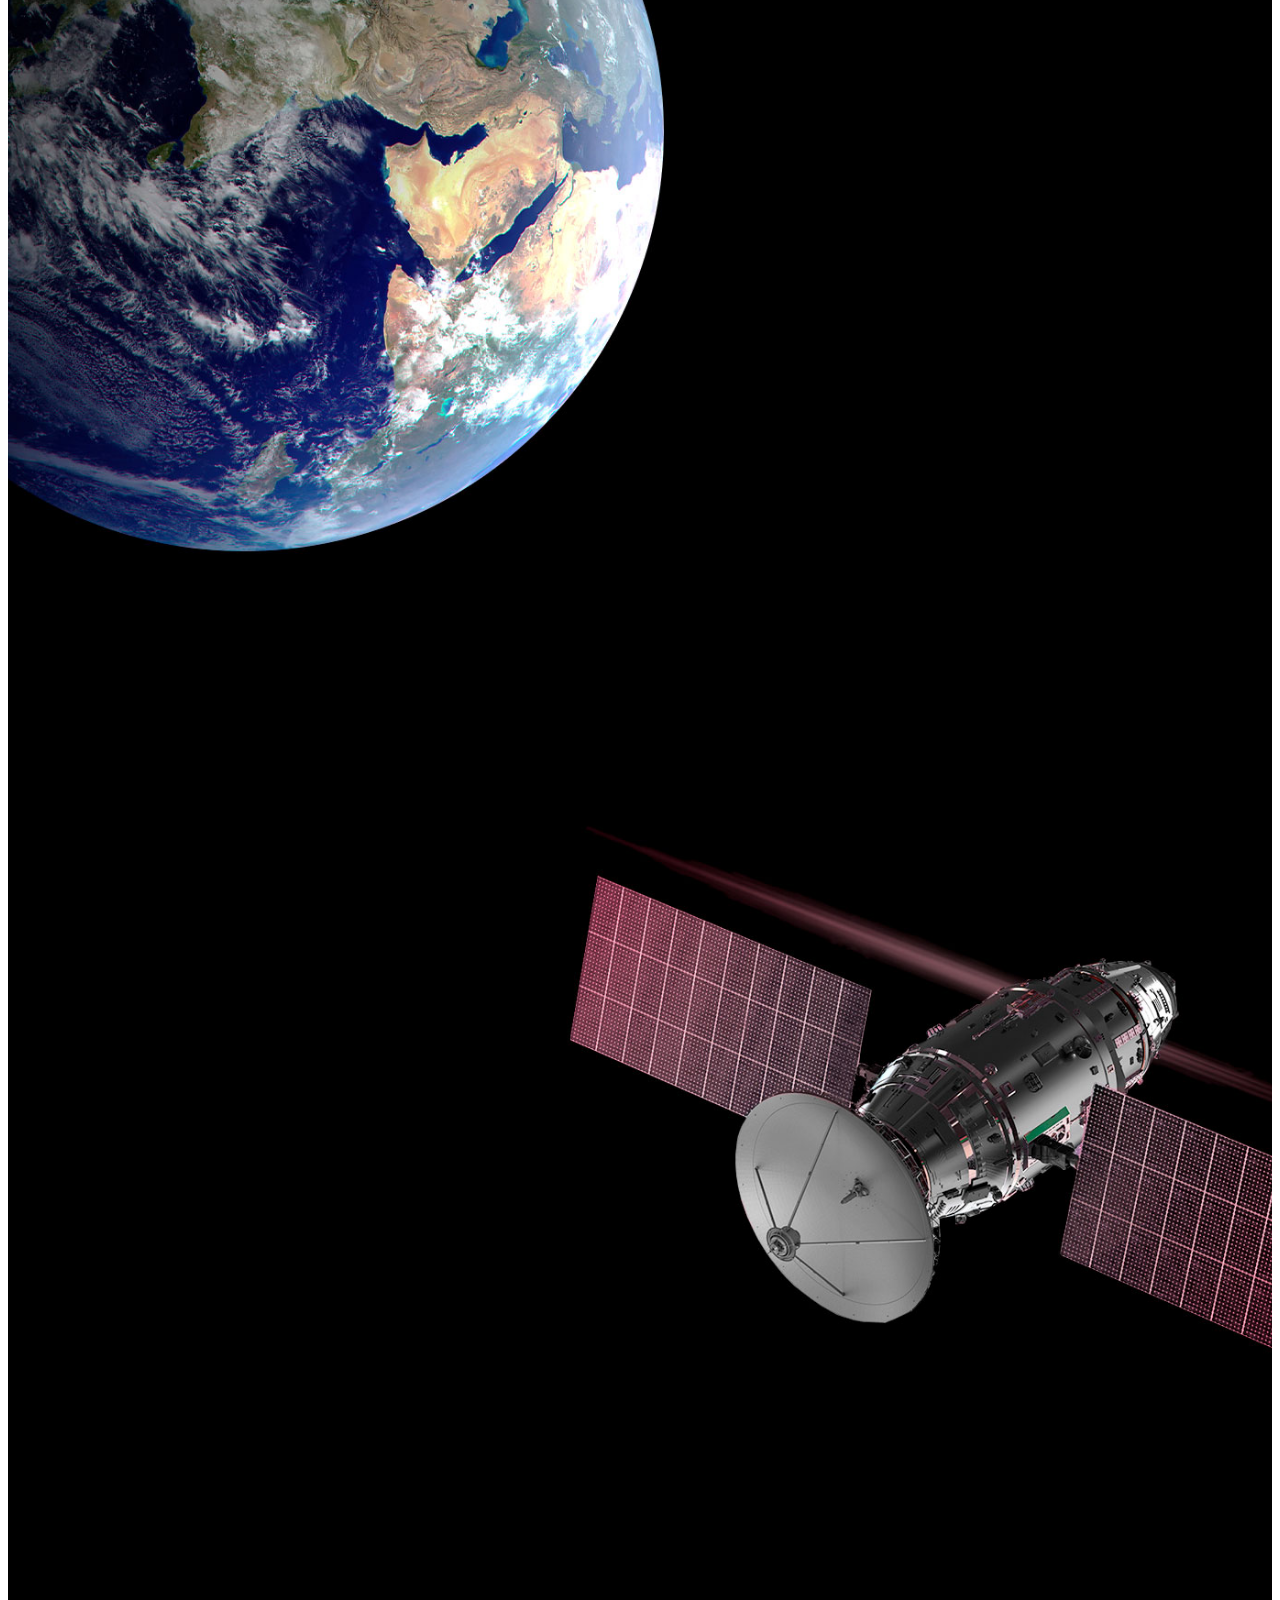
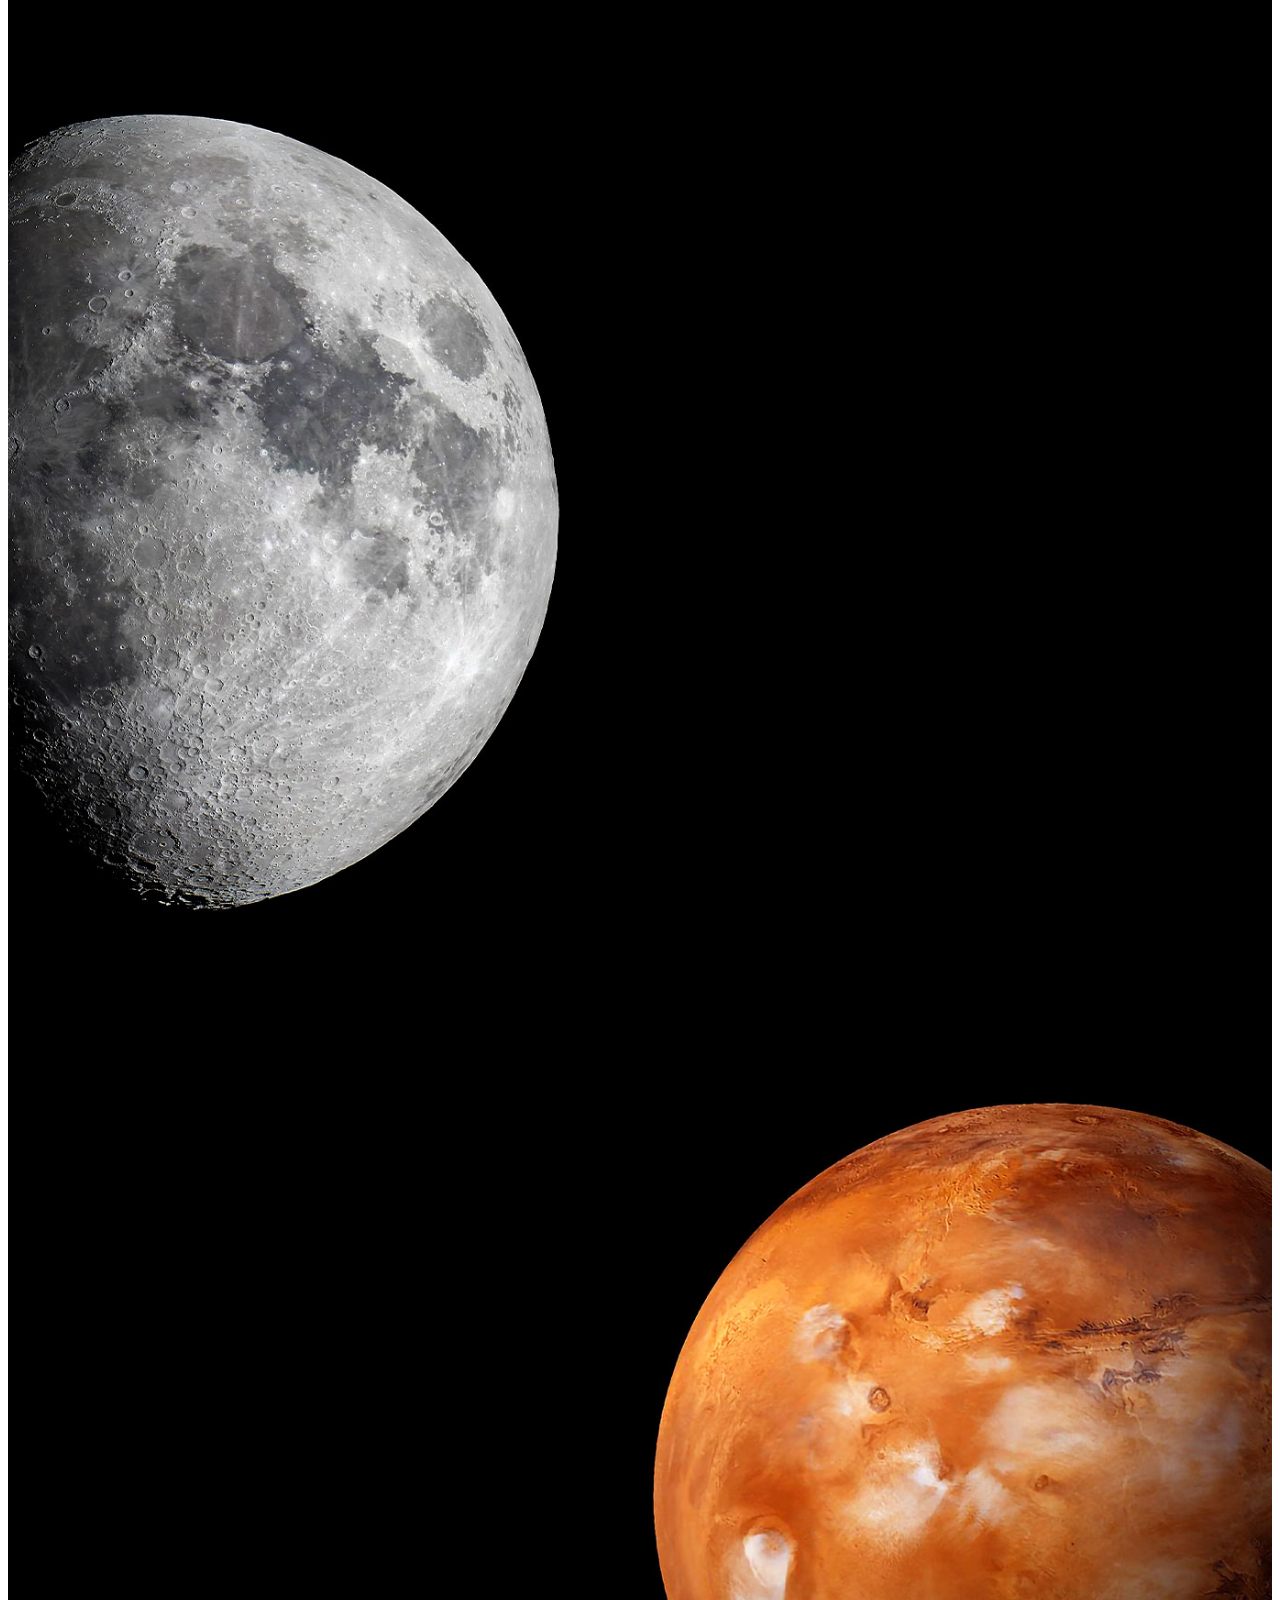
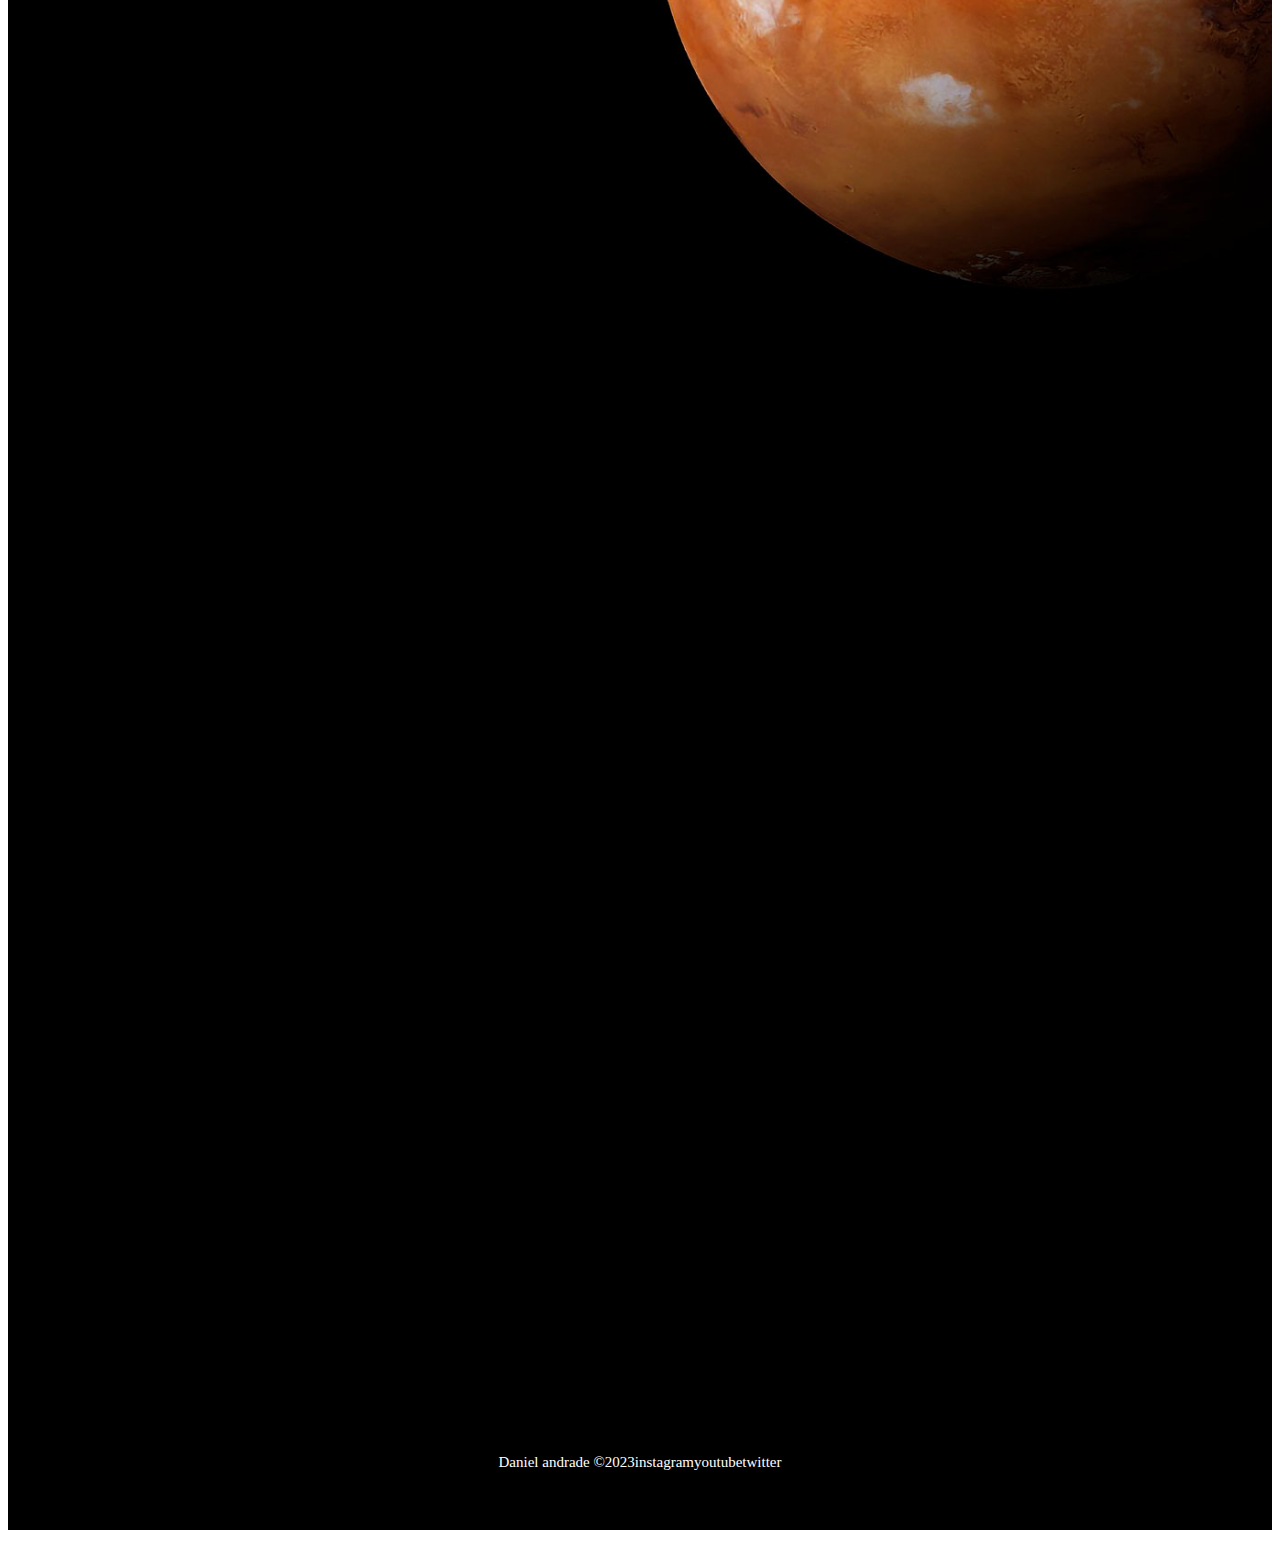
<file: humanspace.html>
<!DOCTYPE html>
<html lang="en">
  <head>
    <meta charset="UTF-8" />
    <meta http-equiv="X-UA-Compatible" content="IE=edge" />
    <meta name="viewport" content="width=device-width, initial-scale=1.0" />

    <!--bootstrap css-->

    <link
      href="https://cdn.jsdelivr.net/npm/bootstrap@5.1.3/dist/css/bootstrap.min.css"
      rel="stylesheet"
      integrity="sha384-1BmE4kWBq78iYhFldvKuhfTAU6auU8tT94WrHftjDbrCEXSU1oBoqyl2QvZ6jIW3"
      crossorigin="anonymous"
    />
    <!-- lib text-->
    <link rel="stylesheet" href="https://unpkg.com/aos@next/dist/aos.css" />
    <!--favicon-->
    <link
      rel="shortcut icon"
      href="./imagens/favicon.png"
      type="image/x-icon"
    />
    <!--link do css -->
    <link rel="stylesheet" href="./css/style.css" />
    <title>Onebitx</title>
  </head>
  <body>
    <div class="container-fluid container00 container08">
      <div class="contaner">
        <header class="header">
          <nav class="navbar navbar-expand-lg navbar-dark bg-transparent pt-4">
            <div class="container-fluid">
              <a class="navbar-brand" href="/index.html">
                <img
                  src="/imagens/logo-obc-2021-darkbg.png"
                  alt="logoOneBitCode"
                  class="logoPc"
                />
              </a>
              <button
                class="navbar-toggler"
                type="button"
                data-bs-toggle="collapse"
                data-bs-target="#navbarNav"
                aria-controls="navbarNav"
                aria-expanded="false"
                aria-label="Toggle navigation"
              >
                <span class="navbar-toggler-icon"></span>
              </button>
              <div class="collapse navbar-collapse" id="navbarNav">
                <ul class="navbar-nav">
                  <li class="nav-item">
                    <a
                      class="nav-link active"
                      aria-current="page"
                      href="/falcon9.html"
                      id="navitem"
                      >FALCON 9</a
                    >
                  </li>
                  <li class="nav-item">
                    <a
                      class="nav-link active"
                      href="//humanspace.ht"
                      id="navitem"
                      >HUMAN SPACE FLIGHT</a
                    >
                  </li>
                </ul>
              </div>
            </div>
          </nav>
        </header>
      </div>
      <div
        class="container text-center container01content"
        data-aos="fade-down"
        data-aos-duration="1300"
      >
        <p class="h1 titleHuman">HUMAN SPACEFLIGHT</p>

        <p class="subtitleHuman">FAZENDO A VIDA MULTPLANETÁRIA</p>

        <img
          src="./imagens/home/arrowDown.gif"
          alt="arrowDown"
          class="arrowdown"
        />
      </div>
    </div>

    <div class="container-fluid text-centerearthDesc earthDsc">
      <p class="textDescEarth">
        SpaceX também oferece voos cormeciais para orbita terrestre e lunar.
        Para começar a planejar a sua jornada, por favor contate-nos por
        <a
          href="https://www.instagram.com/onebitcode/"
          target="blank"
          class="emailDnl"
          >Danielandrade526@yahoo.com</a
        >
      </p>
    </div>
    <div class="container-fluid container00 container09">
      <div
        class="containerRightContent"
        data-aos="fade-right"
        data-aos-duration="1500"
      >
        <p>MISSAO</p>
        <h2 class="titleSection">ORBITA DA TERRA</h2>
        <p class="subTitle">EXPERIMENTE O PLANETA AZUL A 300KM DE ALTURA</p>
        <button type="button" class="btn btn-outline-light p-3 px-5">
          EXPLORAR
        </button>
      </div>
    </div>

    <div class="container-fluid container00 container10">
      <div class="containerLeftContent" data-aos="fade-up" data-aos-duration="1600">
        <p>MISSÃO</p>
        <p class="h2 titleSection">ESTAÇÃO ESPACIAL</p>
        <p class="subtitle">
          TRANSPORTANTO HUMANOS PARA O LABORATÓRIO VOADOR NO CÉU
        </p>
        <button type="button" class="btn btn-outline-light py-3 px-5">
          EXPLORAR
        </button>
      </div>
    </div>

    <div class="container-fluid container00 container11">
      <div class="containerRightContent" data-aos="zoom-in-up" data-aos-duration="600">
        <p>MISSÃO</p>
        <p class="h2 titleSection">LUA</p>
        <p class="subtitle">RETORNANDO HUMANOS PARA A NOSSA LUA VIZINHA</p>
        <button type="button" class="btn btn-outline-light py-3 px-5">
          EXPLORAR
        </button>
      </div>
    </div>

    <div class="container-fluid container00 container12">
      <div class="containerLeftContent" data-aos="flip-right" data-aos-duration="1500">
        >
        <pdata-aos="flip-right">
          MISSÃO</p>
        <p class="h2 titleSection">MARTE E ALÉM</p>
        <p class="subtitle">
          O CAMINHO PARA TORNAR A HUMANIDADE MULTIPLANETÁRIA
        </p>
        <button type="button" class="btn btn-outline-light py-3 px-5">
          EXPLORAR
        </button>
      </div>
    </div>

    <div class="container-fluid text-center downloadDesc">
      <p data-aos="fade-right" data-aos-duration="1200">
        <span
          >Para mais informações sobre os serviçoes entre em contato com</span
        >
        <a
          href="https://www.instagram.com/onebitcode/"
          target="blank"
          class="emailDnl"
          >Danielandrade526@yahoo.com</a
        >
      </p>

      <button
        type="button"
        class="btn btn-outline-light p-3"
        data-aos="flip-left"
        data-aos-duration="1000"
      >
        BAIXAR GUIA DO USUÁRIO
      </button>
      <button
        type="button"
        class="btn btn-outline-light p-3 button"
        data-aos="flip-up"
        data-aos-duration="1300"
      >
        CAPACIDADES E SERVIÇOS
      </button>
    </div>

    <footer class="container-fluid footer">
      <span class="me-4 copyOBC">Daniel andrade &copy;2023</span>
      <p></p>
      <a href="https://www.instagram.com/" target="blank" class="me-4"
        >instagram</a
      >

      <a href="https://www.youtube.com/" class="me-4">youtube</a>

      <a href="https://twitter.com/">twitter</a>
    </footer>
    titleHuman

    <!--script bootstrap-->

    <script
      src="https://cdn.jsdelivr.net/npm/bootstrap@5.1.3/dist/js/bootstrap.bundle.min.js"
      integrity="sha384-ka7Sk0Gln4gmtz2MlQnikT1wXgYsOg+OMhuP+IlRH9sENBO0LRn5q+8nbTov4+1p"
      crossorigin="anonymous"
    ></script>

    <!-- script lib-->
    <script src="https://unpkg.com/aos@next/dist/aos.js"></script>
    <script>
      AOS.init();
    </script>
  </body>
</html>
</file>
<file: css/style.css>
@import url("https://fonts.googleapis.com/css2?family=Rubik&display=swap");
* {
  color: white;
}

.header {
  font-size: 12px;
  font-weight: bold;
}
.header #navitem:hover {
  color: #b9b9b9;
}

.container00 {
  min-height: 110vh;
  background-size: cover;
  background-repeat: no-repeat;
  background-position: center;
}

.arrowdown {
  display: inline-block;
  width: 90px;
  margin-top: 5px;
  margin-bottom: 100px;
}

.logoPc {
  width: 240px;
  margin-left: 90px;
  margin-right: 20px;
}

#button {
  padding: 15px 35px;
  border: 2px solid white;
}

.titlePadding {
  padding-top: 200px;
}

.shortTitle {
  width: 550px;
  margin-bottom: -25px;
  padding-top: 200px;
}

.mediumTitle {
  width: 650px;
  margin-bottom: -25px;
  padding-top: 200px;
}

.footer {
  background-color: black;
  height: 15vh;
  font-size: 15px;
  font-weight: 500;
  align-items: center;
  display: flex;
  justify-content: center;
}
.footer a {
  text-decoration: none;
  color: white;
}
.footer a:hover {
  color: #b9b9b9;
}
.footer .copy {
  color: #555252;
}

.downloadDesc {
  background-color: black;
  height: 85vh;
  padding-top: 240px;
}
.downloadDesc .button {
  border: 2px solid white;
  margin-right: 10px;
}

.emailDnl {
  text-decoration: none;
  color: white;
  border-bottom: 2px solid white;
}
.emailDnl:hover {
  border-bottom: 1px solid #b9b9b9;
  color: #b9b9b9;
}

@media (max-width: 405px) {
  .logoPc {
    width: 180px;
    margin-top: 15px;
  }
  .footer {
    font-size: 10px;
  }
}
@media (max-wideth: 350px) {
  .logoPc {
    width: 150px;
    margin-top: 15px;
  }
}
.container00.container01 {
  background-image: url(../../imagens/home/01.jpg);
}
.container00.container02 {
  background-image: url(../../imagens/home/03.jpg);
}
.container00.container03 {
  background-image: url(../../imagens/home/02.gif);
}
.container00.container04 {
  background-image: url(../../imagens/home/04.jpg);
}

.container00.container05 {
  background-image: url(../imagens/falcon9/01.jpg);
}
.container00.container06 {
  background-image: url(../imagens/falcon9/02.jpg);
}
.container00.carrossel01 {
  background-image: url(../imagens/falcon9/03.jpg);
}
.container00.carrossel02 {
  background-image: url(../imagens/falcon9/04.jpg);
}
.container00.carrossel03 {
  background-image: url(../imagens/falcon9/05.jpg);
}
.container00.carrossel04 {
  background-image: url(../imagens/falcon9/06.jpg);
}
.container00.carrossel05 {
  background-image: url(../imagens/falcon9/07.jpg);
}
.container00.container07 {
  background-image: url(../imagens/falcon9/08.jpg);
}

.titleContent {
  display: flex;
  flex-direction: column;
  justify-content: center;
  min-height: 80vh;
}

.titleFalcon9 {
  font-size: 90px;
  font-family: "Rubik", sans-serif;
  font-weight: 514;
}

.titleContent {
  display: flex;
  flex-direction: column;
  justify-content: center;
  height: 80vh;
}

.numbers {
  background-color: black;
  height: 40vh;
  display: flex;
  flex-direction: column;
  justify-content: center;
}
.numbers .titleNumb {
  font-size: 90px;
}
.numbers .subtitle {
  font-size: 20px;
}

.falcon9Desc {
  font-size: 22px;
  width: 640px;
  line-height: 50px;
}

.containerfalcon9Desc {
  display: grid;
  height: 90vh;
  align-items: center;
  justify-content: left;
}

#overViewPosition {
  width: 500px;
  margin-left: 13%;
  padding-top: 15%;
}

.carrosselSlide img {
  height: 100vh;
}

.carouselText {
  background-color: black;
}

@media (max-width: 768px) {
  .numbers .titleNumb {
    font-size: 80px;
  }
  .numbers .subtitle {
    font-size: 18px;
  }
  .numbers .falcon9Desc {
    width: auto;
  }
  #overViewPosition {
    padding-top: 35%;
  }
}
@media (max-width: 763px) {
  .numbers {
    height: 30vh;
  }
}
@media (max-width: 763px) {
  .falcon9Desc {
    width: auto;
  }
}
@media (max-width: 763px) {
  .numbers {
    height: 80vh;
  }
}
@media (max-width: 569px) {
  #overViewPosition {
    width: auto;
    margin-left: 5%;
    padding-top: 5%;
  }
}
.container00.container08 {
  background-image: url(../../imagens/humanFlight/01.jpg);
}
.container00.container09 {
  background-image: url(../../imagens/humanFlight/02.jpg);
}
.container00.container10 {
  background-image: url(../../imagens/humanFlight/03.jpg);
}
.container00.container11 {
  background-image: url(../../imagens/humanFlight/04.jpg);
}
.container00.container12 {
  background-image: url(../../imagens/humanFlight/05.jpg);
}

.container01content {
  height: 100vh;
  display: flex;
  flex-direction: column;
  justify-content: center;
  align-items: center;
}
.container01content .titleHuman {
  font-size: 90px;
}
.container01content .subtitleHuman {
  margin-top: 20px;
  margin-bottom: 50px;
  font-size: 30px;
  font-weight: 300;
}

img {
  width: 25px;
}

.earthDsc {
  background-color: black;
  height: 25vh;
  display: flex;
  align-items: center;
  justify-content: center;
}
.earthDsc .textDescEarth {
  color: #d8d8d8;
  font-weight: 400;
  font-size: 20px;
  width: 800px;
}

.textDescEarth {
  color: #d8d8d8;
  font-weight: 400;
  font-size: 20px;
  width: 800px;
}

.containerRightContent {
  margin-left: 55%;
  padding-top: 15%;
}

.titleSection {
  font-size: 60px;
  font-weight: bold;
}

.subtitle {
  font-weight: 300;
  margin-bottom: 40px;
}

.containerLeftContent {
  margin-left: 5%;
  padding-top: 15%;
}

@media (max-width: 770px) {
  .container01content .titleHuman {
    font-size: 90px;
  }
  .container01content img {
    width: 150px;
  }
}
@media (max-width: 770px) {
  .containerRightContent {
    margin-left: 15%;
  }
  .containerLeftContent {
    margin-left: 15%;
  }
}
@media (max-width: 768px) {
  .earthDsc .textDescEarth {
    color: #d8d8d8;
    font-weight: 400;
    font-size: 20px;
    width: auto;
  }
}
@media (max-width: 597px) {
  .container01content .titleHuman {
    font-size: 60px;
  }
  .container01content img {
    width: 100px;
  }
  .container01content .subtitleHuman {
    margin-top: 20px;
    margin-bottom: 50px;
    font-size: 20px;
    font-weight: 300;
  }
  .containerRightContent {
    margin-left: 5%;
  }
  .containerLeftContent {
    margin-left: 5%;
  }
  .titleSection {
    font-size: 40px;
    font-weight: bold;
  }
}
@media (max-width: 380px) {
  .container01content .titleHuman {
    font-size: 50px;
  }
  .container01content img {
    width: 80px;
  }
  .container01content .subtitleHuman {
    margin-top: 20px;
    margin-bottom: 50px;
    font-size: 15px;
    font-weight: 300;
  }
}

/*# sourceMappingURL=style.css.map */
</file>
